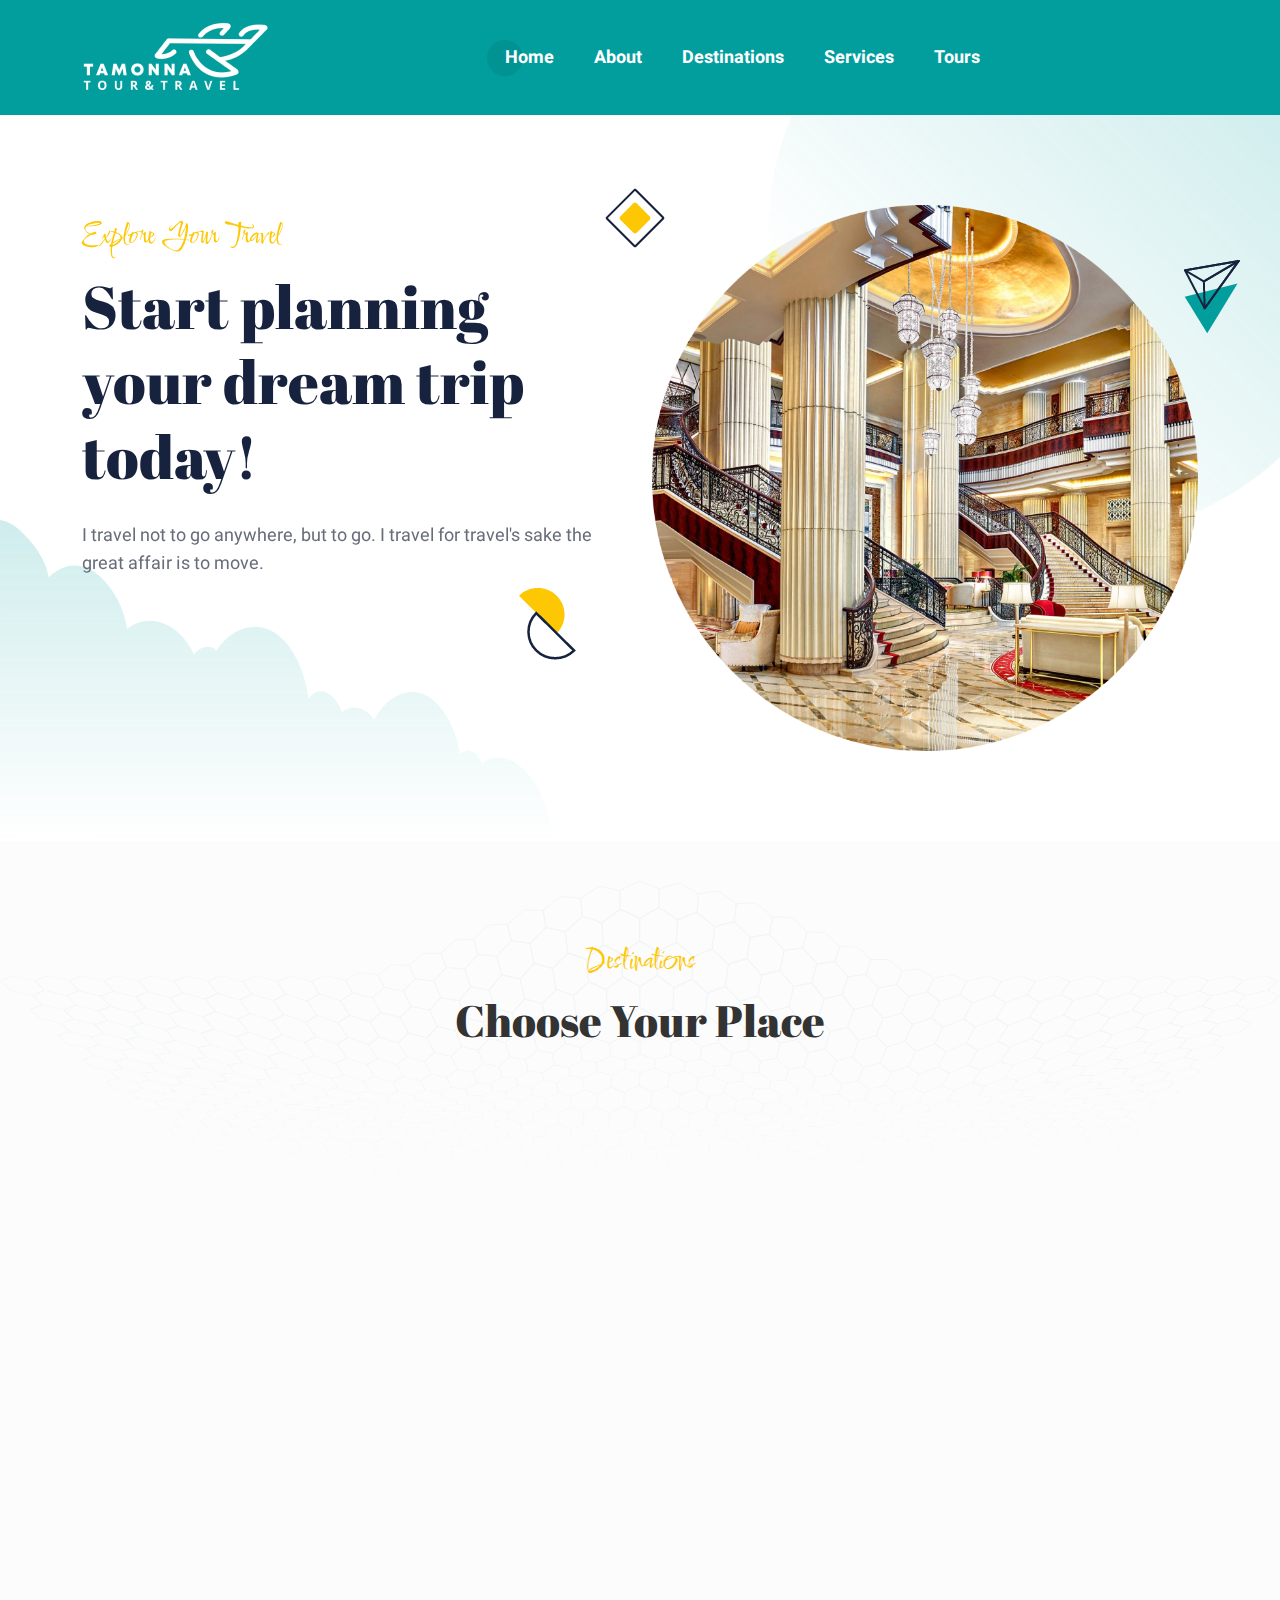
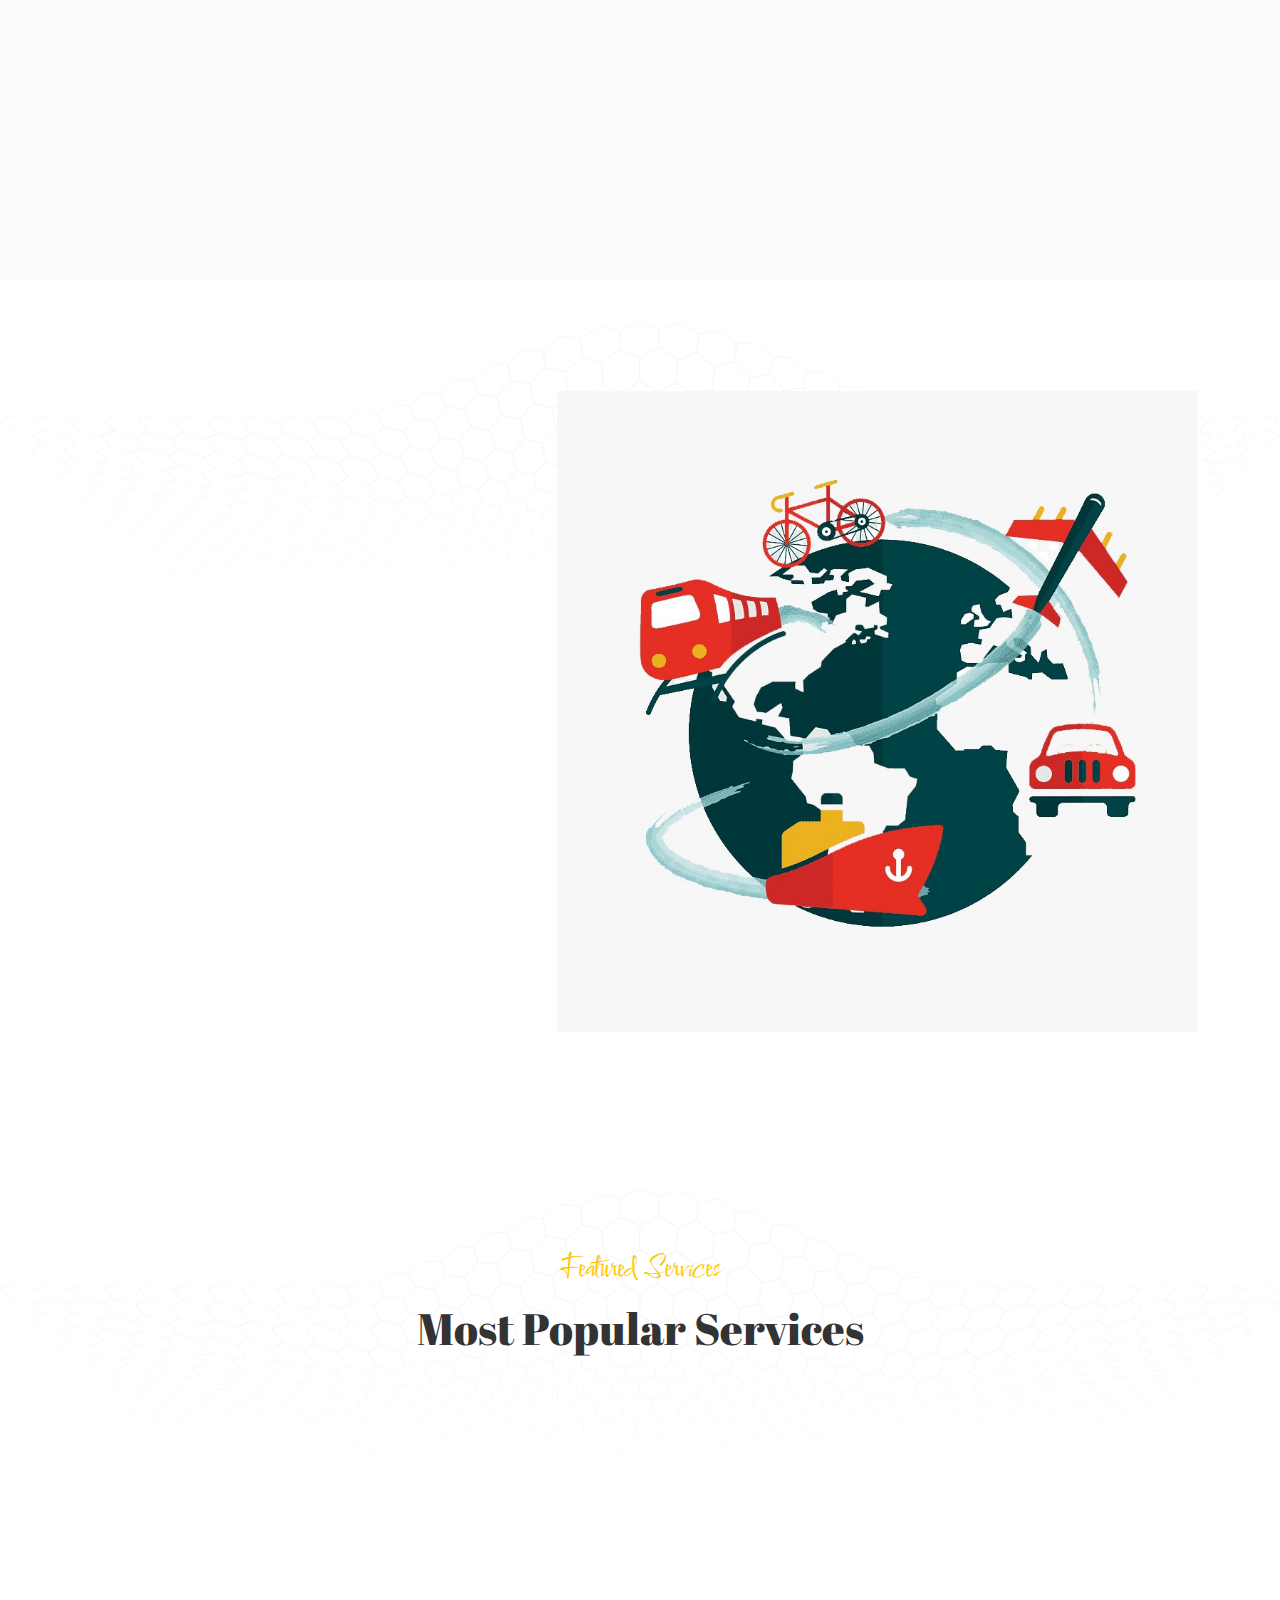
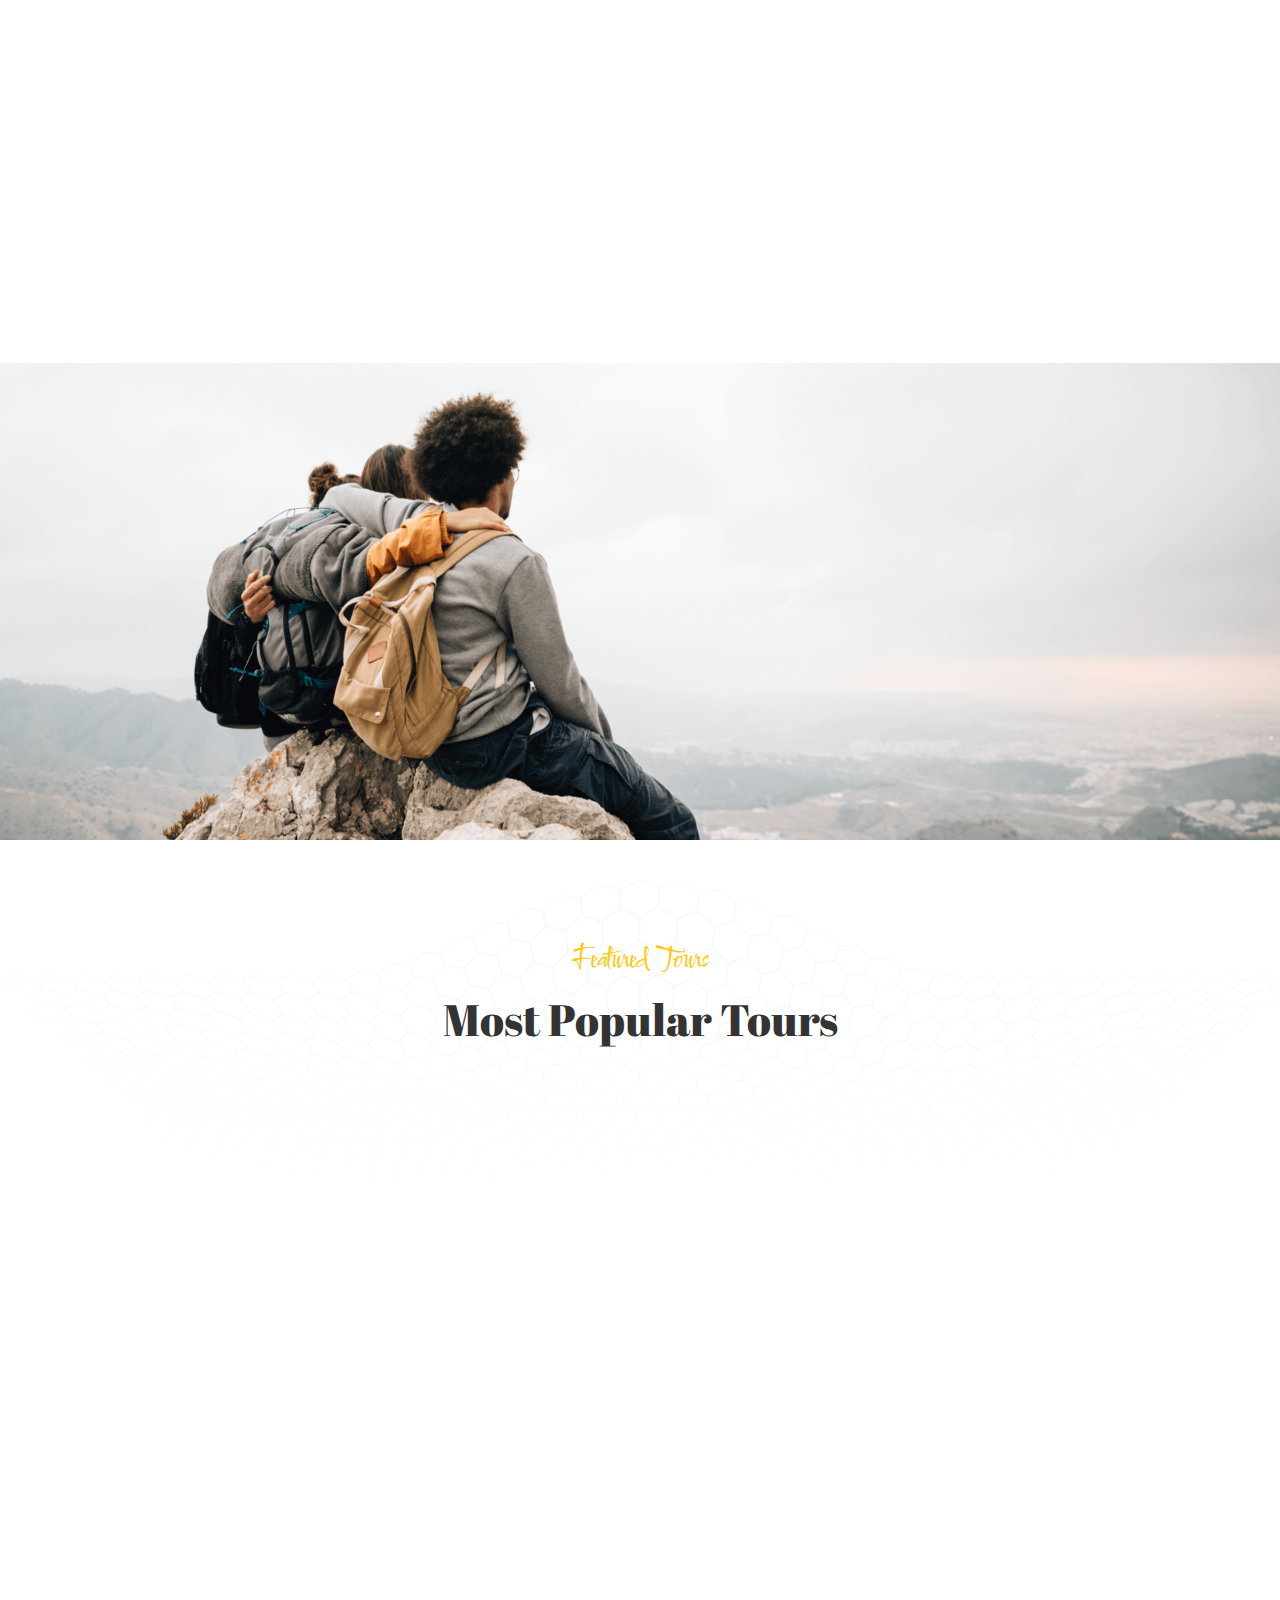
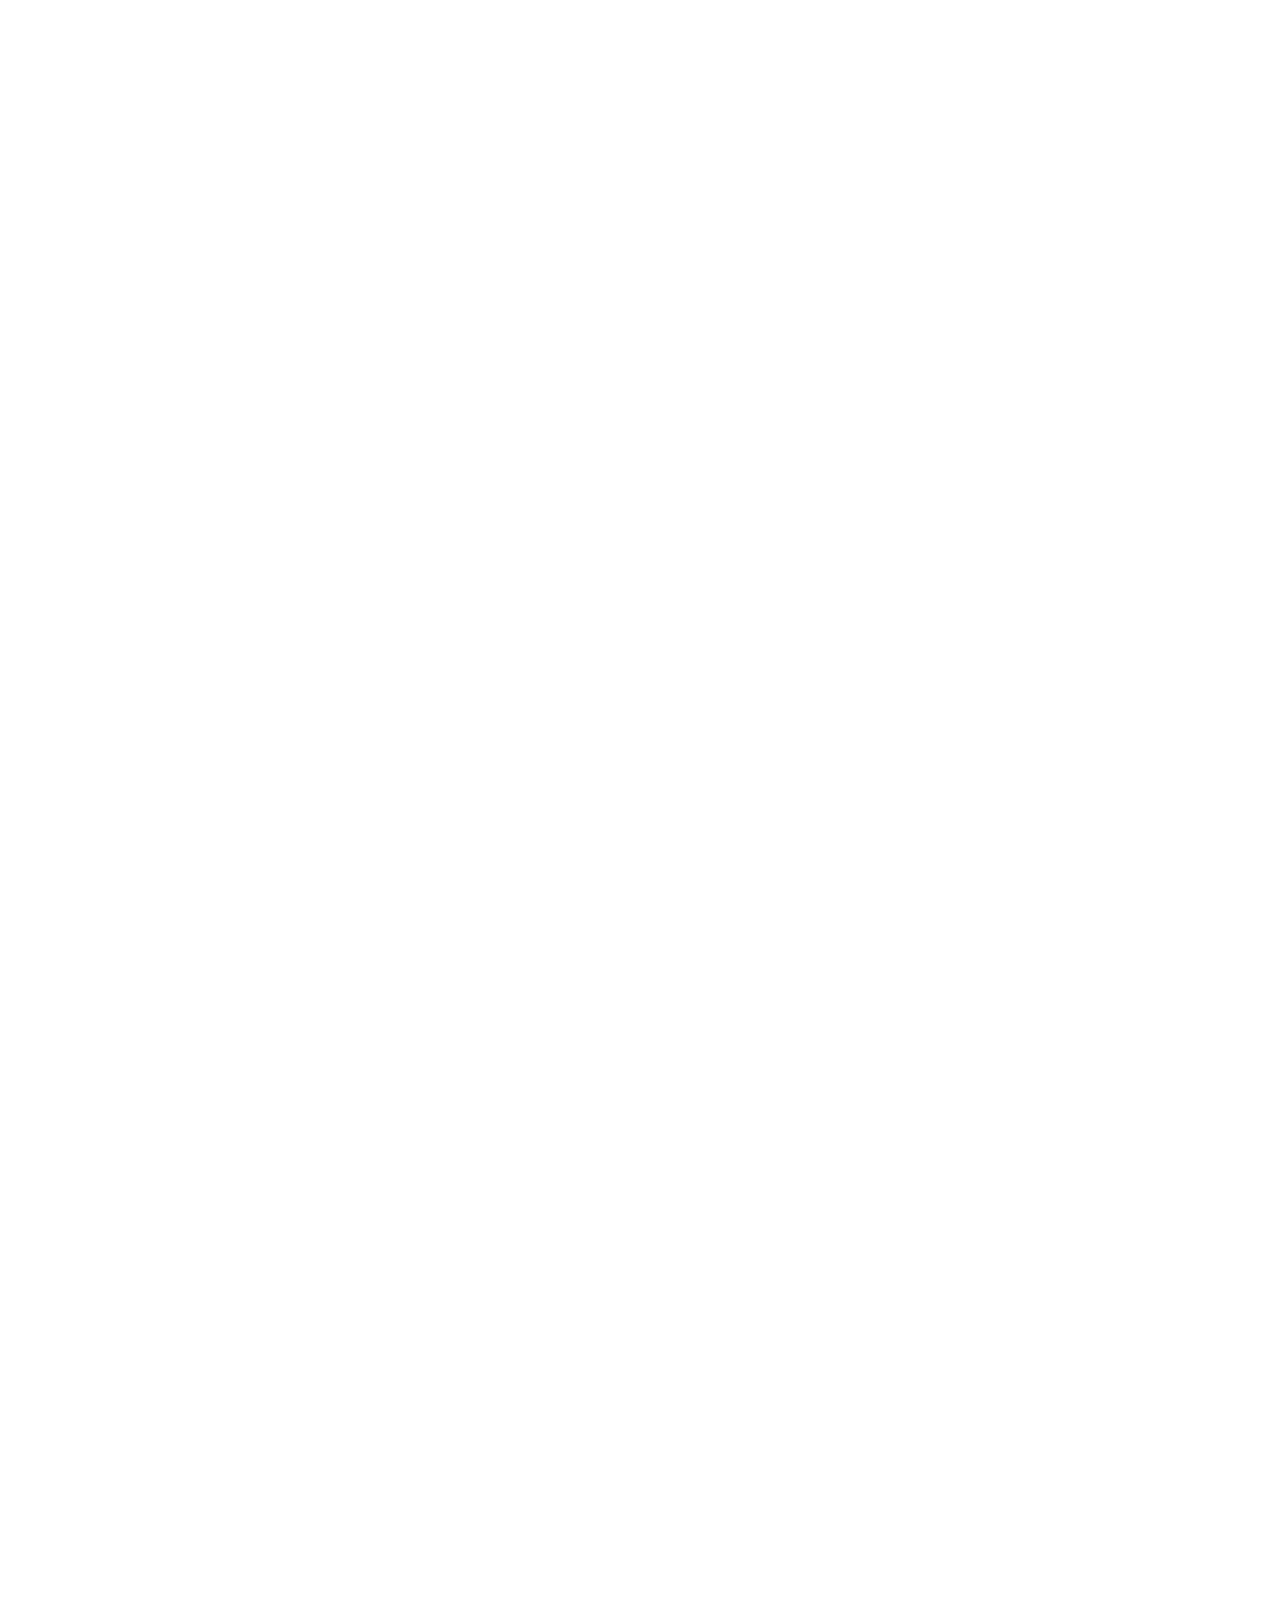
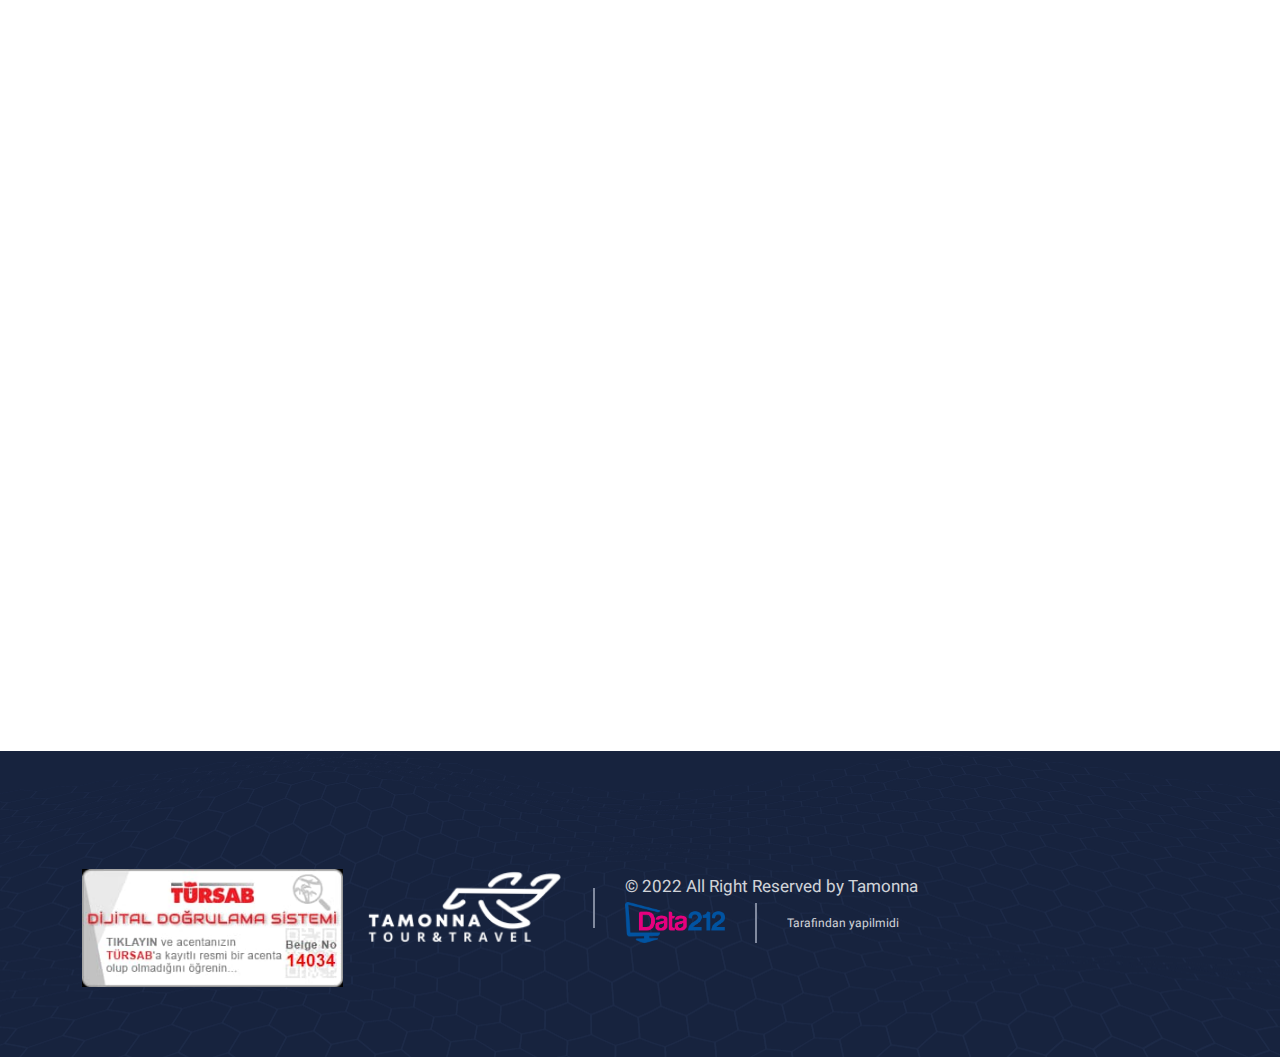
<file: index.html>
<!DOCTYPE html>
<html lang="en">

<head>
    <meta charset="utf-8">
    <meta http-equiv="X-UA-Compatible" content="IE=edge">
    <meta name="viewport" content="width=device-width, initial-scale=1">
    <meta name="description" content="">
    <meta name="author" content="Kadir Erbakar">
    <meta name="referrer" content="origin">
    <title>TAMONNA & Travels Agency</title>
    <link rel="shortcut icon" href="img/favicon.png" type="image/x-icon">
    <!-- Bootstrap Core CSS -->
    <link href="css/bootstrap.min.css" rel="stylesheet">
    <!-- Owl Carousel CSS -->
    <link href="css/owl.carousel.min.css" rel="stylesheet">
    <!-- Animate CSS -->
    <link href="css/animate.css" rel="stylesheet">
    <!-- Jquery Ui CSS -->
    <link href="css/jquery-ui.css" rel="stylesheet">
    <!-- Datepicker CSS -->
    <link href="css/bootstrap-datepicker.min.css" rel="stylesheet">
    <!-- Venobox CSS -->
    <link href="css/venobox.css" rel="stylesheet">
    <!-- Font-awesome -->
    <link rel="stylesheet" href="fonts/font-awesome/css/all.min.css">
    <!-- Main CSS -->
    <link href="css/scrollCue.css" rel="stylesheet">
    <!-- nice select CSS -->
    <link href="css/nice-select.css" rel="stylesheet">
    <!-- Main CSS -->
    <link href="style.css" rel="stylesheet">
</head>

<body>
    <!--Preload-->
    <div class="preloader">
        <div class="preloader_image">
            <div class="sk-double-bounce">
                <div class="sk-child sk-double-bounce1"></div>
                <div class="sk-child sk-double-bounce2"></div>
            </div>
        </div>
    </div>
    <nav class="navbar navbar-expand-lg primary-bg">
        <div class="container">
            <a class="navbar-brand" href="#">
                <img src="img/logo.png" alt="Logo">
            </a>
            <button class="navbar-toggler collapsed" type="button" data-bs-toggle="collapse"
                data-bs-target="#navbarSupportedContent" aria-controls="navbarSupportedContent" aria-expanded="false"
                aria-label="Toggle navigation">
                <span class="navbar-toggler-icon"></span>
            </button>
            <div class="collapse navbar-collapse flex-grow-1" id="navbarSupportedContent">
                <ul class="navbar-nav mx-auto">
                    <li class="nav-item active">
                        <a class="nav-link" href="#">Home</a>
                    </li>
                    <li class="nav-item">
                        <a class="nav-link" href="#about">About</a>
                    </li>
                    <li class="nav-item">
                        <a class="nav-link" href="#destinations">Destinations</a>
                    </li>
                    <li class="nav-item">
                        <a class="nav-link" href="#services">Services</a>
                    </li>
                    <li class="nav-item">
                        <a class="nav-link" href="#tours">Tours</a>
                    </li>
                </ul>
            </div>
        </div>
    </nav>
    <!-- end nav -->
    <section class="carousel slide" id="banner" data-bs-ride="carousel">
        <div class="carousel-inner">
            <div class="carousel-item active">
                <div class="banner-caption">
                    <div class="container">
                        <div class="row">
                            <div class="col-md-6">
                                <div class="hero-text">
                                    <h3 class="animated fadeInDown">Explore Your Travel</h3>
                                    <h1 class="animated fadeInUp">Start planning your dream trip today!</h1>
                                    <p class="animated fadeInUp">I travel not to go anywhere, but to go. I travel for
                                        travel's sake the great affair is to move.</p>
                                    <div class="banner-button-group">

                                        <script async
                                            src='https://d2mpatx37cqexb.cloudfront.net/delightchat-whatsapp-widget/embeds/embed.min.js'></script>
                                        <script>
                                            var wa_btnSetting = { "btnColor": "#16BE45", "ctaText": "WhatsApp Us", "cornerRadius": 40, "marginBottom": 80, "marginLeft": 20, "marginRight": 20, "btnPosition": "right", "whatsAppNumber": "905412990846", "welcomeMessage": "İ want to visit Turkey ! Could you assist me ?", "zIndex": 999999, "btnColorScheme": "light" };
                                            window.onload = () => {
                                                _waEmbed(wa_btnSetting);
                                            };
                                        </script>


                                     
                                    </div>
                                </div>
                            </div>
                            <div class="col-md-6">
                                <img class="tilt-img" src="img/banner/slide-1.png" alt="Slider Image">
                            </div>
                        </div>
                    </div>
                </div>
            </div>
            <div class="carousel-item">
                <div class="banner-caption">
                    <div class="container">
                        <div class="row">
                            <div class="col-md-6">
                                <div class="hero-text">
                                    <h3 class="animated fadeInLeft">Explore Your Travel</h3>
                                    <h1 class="animated fadeInLeft">Trusted Travel Agency</h1>
                                    <p class="animated fadeInLeft">I travel not to go anywhere, but to go. I travel for
                                        travel's sake the great affair is to move.</p>

                                </div>
                            </div>
                            <div class="col-md-6">
                                <img class="tilt-img" src="img/banner/slide-2.png" alt="Slider Image">
                            </div>
                        </div>
                    </div>
                </div>
            </div>
            <div class="carousel-item">
                <div class="banner-caption">
                    <div class="container">
                        <div class="row">
                            <div class="col-md-6">
                                <div class="hero-text">
                                    <h3 class="animated fadeInRight">Explore Your Travel</h3>
                                    <h1 class="animated fadeInRight">Get Exclusive Tour</h1>
                                    <p class="animated fadeInRight">I travel not to go anywhere, but to go. I travel for
                                        travel's sake the great affair is to move.</p>

                                </div>
                            </div>
                            <div class="col-md-6">
                                <img class="tilt-img" src="img/banner/slide-3.png" alt="Slider Image">
                            </div>
                        </div>
                    </div>
                </div>
            </div>
            <button class="carousel-control-prev" type="button" data-bs-target="#banner" data-bs-slide="prev">
                <span class="carousel-control-prev-icon" aria-hidden="true"></span>
                <span class="visually-hidden">Previous</span>
            </button>
            <button class="carousel-control-next" type="button" data-bs-target="#banner" data-bs-slide="next">
                <span class="carousel-control-next-icon" aria-hidden="true"></span>
                <span class="visually-hidden">Next</span>
            </button>
            <div class="shape1 d-none d-lg-block">
                <img src="img/banner/banner-shape1.png" alt="">
            </div>
            <div class="shape2 d-none d-lg-block">
                <img src="img/banner/banner-shape2.png" alt="">
            </div>
            <div class="shape3 d-none d-lg-block">
                <img src="img/banner/banner-shape3.png" alt="">
            </div>
        </div>
    </section>
    <!-- end banner -->
    <!-- start destination -->
    <section class="section-spacing inverse-bg destinations" id="destinations">
        <div class="container">
            <div class="row">
                <div class="col-md-12">
                    <div class="section-title text-center">
                        <h3 class="mt-n6">Destinations</h3>
                        <h2 class="mb-0">Choose Your Place</h2>
                    </div>
                </div>
            </div>
            <div class="row" data-cues="slideInLeft">
                <div class="col-md-6 col-12">
                    <div class="destination-item">
                        <a href="#">
                            <img src="img/destinations/istanbul.jpg
                      
                            " alt="">
                            <div class="info-overlay">
                                <h4>Tour</h4>
                                <h3>Istanbul</h3>
                            </div>
                        </a>
                    </div>
                </div>
                <div class="col-md-6 col-12">
                    <div class="destination-item">
                        <a href="#">
                            <img src="img/destinations/bursa.jpg
                            " alt="">
                            <div class="info-overlay">
                                <h4>Tour</h4>
                                <h3>Bursa</h3>
                            </div>
                        </a>
                    </div>
                </div>
                <div class="col-md-4 col-12">
                    <div class="destination-item item">
                        <a href="#">
                            <img src="img/destinations/sapanca.jpg" alt="">
                            <div class="info-overlay">
                                <h4>Tour</h4>
                                <h3>sapanca</h3>
                            </div>
                        </a>
                    </div>
                </div>
                <div class="col-md-4 col-12">
                    <div class="destination-item item">
                        <a href="#">
                            <img src="img/destinations/canakkale.jpg" alt="">
                            <div class="info-overlay">
                                <h4>Tour</h4>
                                <h3>Canakkale</h3>

                            </div>
                        </a>
                    </div>
                </div>
                <div class="col-md-4 col-12">
                    <div class="destination-item item mb-0">
                        <a href="#">
                            <img src="img/destinations/izmir.jpg" alt="">
                            <div class="info-overlay">
                                <h4>Tour</h4>
                                <h3>izmir</h3>
                            </div>
                        </a>
                    </div>
                </div>
                <div class="col-md-4 col-12">
                    <div class="destination-item item mb-0">
                        <a href="#">
                            <img src="img/destinations/cappadocia.jpg" alt="">
                            <div class="info-overlay">
                                <h4>Tour</h4>
                                <h3>cappadocia</h3>
                            </div>
                        </a>
                    </div>
                </div>
                <div class="col-md-4 col-12">
                    <div class="destination-item item mb-0">
                        <a href="#">
                            <img src="img/destinations/antalya.jpg" alt="">
                            <div class="info-overlay">
                                <h4>Tour</h4>
                                <h3>Antalya</h3>

                            </div>
                        </a>
                    </div>
                </div>
                <div class="col-md-4 col-12">
                    <div class="destination-item item mb-0">
                        <a href="#">
                            <img src="img/destinations/pamukkale.jpg" alt="">
                            <div class="info-overlay">
                                <h4>Tour</h4>
                                <h3>Pamukkale</h3>
                            </div>
                        </a>
                    </div>
                </div>
            </div>
        </div>

    </section>
    <!-- end destination -->
    <!-- start about us -->
    <section class="section-spacing about-us" id="about">
        <div class="container">
            <div class="row">
                <div class="col-md-12 col-lg-5">
                    <div class="about-us-left" data-cues="slideInUp">
                        <h3 class="mt-n6">About Us</h3>
                        <h2>Explore all tour of the world with us.</h2>
                        <p>Let's explore the inner world of natural beauties together and go on a historical journey together.</p>
                        <div class="about-info" data-cues="slideInLeft">
                            <div class="d-flex">
                                <div class="flex-shrink-0">
                                    <span class="align-self-start mr-3 media-icon">
                                        <i class="far fa-compass"></i>
                                    </span>
                                </div>
                                <div class="flex-grow-1 ms-3">
                                    <h5 class="mt-0">Tour guide</h5>
                                    <p>Our trips take place with guides who inform you about everything.</p>
                                </div>
                            </div>
                            <div class="d-flex">
                                <div class="flex-shrink-0">
                                    <span class="align-self-start mr-3 media-icon">
                                        <i class="fas fa-briefcase"></i>
                                    </span>
                                </div>
                                <div class="flex-grow-1 ms-3">
                                    <h5 class="mt-0">Friendly price</h5>
                                    <p>We offer you the best service with the most affordable prices.</p>
                                </div>
                            </div>
                            <div class="d-flex">
                                <div class="flex-shrink-0">
                                    <span class="align-self-start mr-3 media-icon">
                                        <i class="fas fa-umbrella-beach"></i>
                                    </span>
                                </div>
                                <div class="flex-grow-1 ms-3">
                                    <h5 class="mt-0">Reliable tour</h5>
                                    <p>Our first principle is to provide service worthy of the trust placed in us.</p>
                                </div>
                            </div>
                        </div>

                    </div>
                </div>
                <div class="col-md-12 col-lg-7">
                    <div class="about-right">
                        <img class="tilt-img" src="img/about/about.jpeg" alt="">
                    </div>
                </div>
            </div>
        </div>
    </section>
    <!-- end about us -->
    <!-- start services -->
    <section class="section-spacing tours" id="services">
        <div class="container">
            <div class="row">
                <div class="col-md-12">
                    <div class="section-title text-center">
                        <h3 class="mt-n6">Featured Services</h3>
                        <h2 class="mb-0">Most Popular Services</h2>
                    </div>
                </div>
            </div>
            <div class="row" data-cues="slideInRight">
                <div class="col-md-6 col-lg-4">
                    <a href="#">
                        <div class="card tour-card wow fadeIn">
                            <img class="card-img-top" src="img/tour/dinnercruise.jpg" alt="">
                            
                            <div class="card-body">
                                <div class="tour-tags">
                                    
                                </div>
                                <h6>Enjoy Turkish food on the Bosphorus.</h6>
                                <p class="mb-0">Dinner Cruise</p>
                            </div>
                        </div>
                    </a>
                </div>
                <div class="col-md-6 col-lg-4">
                    <a href="#">
                        <div class="card tour-card wow fadeIn">
                            <img class="card-img-top" src="img/tour/privatetours.jpg" alt="">
                            
                            <div class="card-body">
                                <div class="tour-tags">
                                    
                                </div>
                                <h6>Enjoy the World Capital of Istanbul.</h6>
                                <p class="mb-0">Private Tours</p>
                            </div>
                        </div>
                    </a>
                </div>
                <div class="col-md-6 col-lg-4">
                    <a href="#">
                        <div class="card tour-card wow fadeIn">
                            <img class="card-img-top" src="img/tour/vito.png" alt="">
                            
                            <div class="card-body">
                                <div class="tour-tags">
                                    
                                </div>
                                <h6>Car Hire With Driver.</h6>
                                <p class="mb-0">Car Hire</p>
                            </div>
                        </div>
                    </a>
                </div>
  
             
                
            </div>
        </div>
    </section>
    <!-- end services -->
    <!-- start features -->
    <section class="section-spacing features" style="background-image: url(img/features/main.png);">
        <div class="container">
            <div class="row justify-content-end">
                <div class="col-md-7 col-lg-5" data-cues="slideInRight">
                    <h3 class="mt-n6">Love where you're going</h3>
                    <h2>Learn new things by traveling the world.</h2>
  
         
                    <div class="features-items" data-cues="slideInRight">
                        <div class="feature-item">
                            <h3>
                                <span class="counter">500</span>
                            </h3>
                            <h4 class="mb-0">Our local guides</h4>
                        </div>
                        <div class="feature-item">
                            <h3>
                                <span class="counter">100</span>%
                            </h3>
                            <h4 class="mb-0">Trusted tour agency</h4>
                        </div>
                        <div class="feature-item">
                            <h3>
                                <span class="counter">99</span>%
                            </h3>
                            <h4 class="mb-0">Travel happiness</h4>
                        </div>
                    </div>
                </div>
            </div>
        </div>
    </section>
    <!-- end features -->
    <!-- start popular tours -->
    <section class="section-spacing tours" id="tours">
        <div class="container">
            <div class="row">
                <div class="col-md-12">
                    <div class="section-title text-center">
                        <h3 class="mt-n6">Featured Tours</h3>
                        <h2 class="mb-0">Most Popular Tours</h2>
                    </div>
                </div>
            </div>
            <div class="row" data-cues="slideInRight">
                <div class="col-md-6 col-lg-4">
                    <a href="#">
                        <div class="card tour-card wow fadeIn">
                            <img class="card-img-top" src="img/tour/ottomanrelics.jpg" alt="">
                            
                            <div class="card-body">
                                <div class="tour-tags">
                                    
                                </div>
                                <h6>The unique beauties of the Ottoman Empire.</h6>
                                <p class="mb-0">Ottoman Relics</p>
                            </div>
                        </div>
                    </a>
                </div>
                <div class="col-md-6 col-lg-4">
                    <a href="#">
                        <div class="card tour-card wow fadeIn">
                            <img class="card-img-top" src="img/tour/edirne.jpg" alt="">
                            
                            <div class="card-body">
                                <div class="tour-tags">
                                    
                                </div>
                                <h6>Discover the beauties of the westernmost part of Turkey.</h6>
                                <p class="mb-0">Edirne</p>
                            </div>
                        </div>
                    </a>
                </div>
                <div class="col-md-6 col-lg-4">
                    <a href="#">
                        <div class="card tour-card wow fadeIn">
                            <img class="card-img-top" src="img/tour/byzantineottoman.png" alt="">
                            
                            <div class="card-body">
                                <div class="tour-tags">
                                    
                                </div>
                                <h6>Feel the unique beauties of history.</h6>
                                <p class="mb-0">Byzantine&Ottoman</p>
                            </div>
                        </div>
                    </a>
                </div>
                <div class="col-md-6 col-lg-4">
                    <a href="#">
                        <div class="card tour-card wow fadeIn">
                            <img class="card-img-top" src="img/tour/pamukkale.jpg" alt="">
                            
                            <div class="card-body">
                                <div class="tour-tags">
                                    
                                </div>
                                <h6>Majestic beauty of the white city</h6>
                                <p class="mb-0">Pamukkale</p>
                            </div>
                        </div>
                    </a>
                </div>
                <div class="col-md-6 col-lg-4">
                    <a href="#">
                        <div class="card tour-card wow fadeIn">
                            <img class="card-img-top" src="img/tour/ephesus.jpg" alt="">
                            
                            <div class="card-body">
                                <div class="tour-tags">
                                    
                                </div>
                                <h6>Witness the history of the ancient Greek era.</h6>
                                <p class="mb-0">Ephesus</p>
                            </div>
                        </div>
                    </a>
                </div>
                <div class="col-md-6 col-lg-4">
                    <a href="#">
                        <div class="card tour-card wow fadeIn">
                            <img class="card-img-top" src="img/tour/dolmabahcepalace.jpg" alt="">
                            
                            <div class="card-body">
                                <div class="tour-tags">
                                    
                                </div>
                                <h6>Magnificent palace overlooking the Bosphorus.</h6>
                                <p class="mb-0">Dolmabahce Palace</p>
                            </div>
                        </div>
                    </a>
                </div>
                <div class="col-md-6 col-lg-4">
                    <a href="#">
                        <div class="card tour-card wow fadeIn">
                            <img class="card-img-top" src="img/tour/gobeklitepe.jpg" alt="">
                            
                            <div class="card-body">
                                <div class="tour-tags">
                                    
                                </div>
                                <h6>Ground Zero Of History.</h6>
                                <p class="mb-0">Gobeklitepe</p>
                            </div>
                        </div>
                    </a>
                </div>
                <div class="col-md-6 col-lg-4">
                    <a href="#">
                        <div class="card tour-card wow fadeIn">
                            <img class="card-img-top" src="img/tour/istanbulclassics.jpg" alt="">
                            
                            <div class="card-body">
                                <div class="tour-tags">
                                    
                                </div>
                                <h6>Istanbul's historical beauties.</h6>
                                <p class="mb-0">Istanbul Classics</p>
                            </div>
                        </div>
                    </a>
                </div>
                <div class="col-md-6 col-lg-4">
                    <a href="#">
                        <div class="card tour-card wow fadeIn">
                            <img class="card-img-top" src="img/tour/magnificentistanbul.jpg" alt="">
                            
                            <div class="card-body">
                                <div class="tour-tags">
                                    
                                </div>
                                <h6>Feel the history of Istanbul.</h6>
                                <p class="mb-0">Magnificent Istanbul</p>
                            </div>
                        </div>
                    </a>
                </div>
                <div class="col-md-6 col-lg-4">
                    <a href="#">
                        <div class="card tour-card wow fadeIn">
                            <img class="card-img-top" src="img/tour/princesislands.jpg" alt="">
                            
                            <div class="card-body">
                                <div class="tour-tags">
                                    
                                </div>
                                <h6>Feel all the shades of blue in your soul.</h6>
                                <p class="mb-0">Princes Islands</p>
                            </div>
                        </div>
                    </a>
                </div>
                <div class="col-md-6 col-lg-4">
                    <a href="#">
                        <div class="card tour-card wow fadeIn">
                            <img class="card-img-top" src="img/tour/bosphoruscruise.jpg" alt="">
                            
                            <div class="card-body">
                                <div class="tour-tags">
                                    
                                </div>
                                <h6>Discover the excitement of breathing in the Bosphorus.</h6>
                                <p class="mb-0">Bosphorus Cruise</p>
                            </div>
                        </div>
                    </a>
                </div>
                <div class="col-md-6 col-lg-4">
                    <a href="#">
                        <div class="card tour-card wow fadeIn">
                            <img class="card-img-top" src="img/tour/troygallipoli.jpg" alt="">
                            
                            <div class="card-body">
                                <div class="tour-tags">
                                    
                                </div>
                                <h6>Unique beauties of history.</h6>
                                <p class="mb-0">Troy&Gallipoli</p>
                            </div>
                        </div>
                    </a>
                </div>
                <div class="col-md-6 col-lg-4">
                    <a href="#">
                        <div class="card tour-card wow fadeIn">
                            <img class="card-img-top" src="img/tour/pergamum.jpg" alt="">
                            
                            <div class="card-body">
                                <div class="tour-tags">
                                    
                                </div>
                                <h6>Discover the artistic beauty of the Hellenistic period.</h6>
                                <p class="mb-0">Pergamum</p>
                            </div>
                        </div>
                    </a>
                </div>
                <div class="col-md-6 col-lg-4">
                    <a href="#">
                        <div class="card tour-card wow fadeIn">
                            <img class="card-img-top" src="img/tour/greenbursa.jpg" alt="">
                            
                            <div class="card-body">
                                <div class="tour-tags">
                                    
                                </div>
                                <h6>Traces of Ottoman history.</h6>
                                <p class="mb-0">Green Bursa</p>
                            </div>
                        </div>
                    </a>
                </div>
                <div class="col-md-6 col-lg-4">
                    <a href="#">
                        <div class="card tour-card wow fadeIn">
                            <img class="card-img-top" src="img/tour/byzantium.jpg" alt="">
                            
                            <div class="card-body">
                                <div class="tour-tags">
                                    
                                </div>
                                <h6>Feel the history of Byzantium in your heart.</h6>
                                <p class="mb-0">Byzantium</p>
                            </div>
                        </div>
                    </a>
                </div>
                <div class="col-md-6 col-lg-4">
                    <a href="#">
                        <div class="card tour-card wow fadeIn">
                            <img class="card-img-top" src="img/tour/cappadocia1.jpg" alt="">
                            
                            <div class="card-body">
                                <div class="tour-tags">
                                    
                                </div>
                                <h6>The unique beauty of the earth and sky.</h6>
                                <p class="mb-0">Cappadocia</p>
                            </div>
                        </div>
                    </a>
                </div>
                <div class="col-md-6 col-lg-4">
                    <a href="#">
                        <div class="card tour-card wow fadeIn">
                            <img class="card-img-top" src="img/tour/goldenhorn.jpg" alt="">
                            
                            <div class="card-body">
                                <div class="tour-tags">
                                    
                                </div>
                                <h6>Historical beauties of the Golden Horn</h6>
                                <p class="mb-0">Golden Horn</p>
                            </div>
                        </div>
                    </a>
                </div>
                <div class="col-md-6 col-lg-4">
                    <a href="#">
                        <div class="card tour-card wow fadeIn">
                            <img class="card-img-top" src="img/tour/konya.jpg" alt="">
                            
                            <div class="card-body">
                                <div class="tour-tags">
                                    
                                </div>
                                <h6>Feel the spirituality of Anatolia.</h6>
                                <p class="mb-0">Konya</p>
                            </div>
                        </div>
                    </a>
                </div>
                <div class="col-md-6 col-lg-4 d-block d-lg-none">
                    <a href="#">
                        <div class="card tour-card wow fadeIn">
                            <img class="card-img-top" src="img/tour/edirne.jpg" alt="">
                            
                            <div class="card-body">
                                <div class="tour-tags">
                                    
                                </div>
                                <h6>Discover the beauties of the westernmost part of Turkey.</h6>
                                <p class="mb-0">Edirne</p>
                            </div>
                        </div>
                    </a>
                </div>
            </div>
        </div>
    </section>
    <!-- end popular tours -->

    <!-- start footer -->
    <footer>
        <div class="footer-top">
            <div class="container">
          
                <div class="row mt-5">
                    <div class="col-md-3 col-lg-3">
                        <ul class="team-social footer-social">
                            <a href="https://www.tursab.org.tr/tr/ddsv" target="_blank" ><img src="img/tursab.jpeg" /></a>
                        </ul>
                    </div>
                    <div class="col-md-9 col-lg-9">
                        <div class="footer-left">
                            <img src="img/footer-logo.png" alt="">
                            <div class="h-border"></div>
                            <div class="copyright">
                                <p>© 2022 All Right Reserved by Tamonna</p>
                                <div class="footer-left">
                                   <a href="https://data212.com" target="_blank"> <img style="width:100px" src="img/data212.png" alt=""></a>
                                    <div class="h-border"></div>
                                    <div class="copyright">
                                        <p style="font-size: 12px;" >Tarafindan yapilmidi</p>
                                    </div>
                                </div>
                            </div>
                        </div>
                    </div>
                
                </div>
            </div>
        </div>
    </footer>
    <!-- end footer -->
    <!-- Bact to top -->
    <div class="back-top">
        <a href="#">
            <i class="fa fa-angle-up"></i>
        </a>
    </div>

    <div class="modal fade" tabindex="-1" role="dialog" id="video-modal">
        <div class="modal-dialog modal-dialog-centered modal-lg" role="document">
            <div class="modal-content">
                <div class="modal-header">
                    <button type="button" class="btn-close" data-bs-dismiss="modal" aria-label="Close"></button>
                </div>

                <div class="modal-body">
                    <div class="embed-responsive embed-responsive-16by9">
                        <iframe class="embed-responsive-item" src="https://youtu.be/7A1q7v4btbk"
                            title="YouTube video player" style="border: 0; width: 100%; height: 500px;"
                            allow="accelerometer; autoplay; clipboard-write; encrypted-media; gyroscope; picture-in-picture"
                            allowfullscreen></iframe>
                    </div>
                </div>
            </div><!-- /.modal-content -->
        </div><!-- /.modal-dialog -->
    </div><!-- /.modal -->

    <!-- jQuery -->
    <script src="js/jquery-3.6.0.min.js"></script>
    <script src="js/bootstrap.bundle.min.js"></script>
    <script src="js/jquery-ui.min.js"></script>
    <script src="js/jquery.easing.min.js"></script>
    <script src="js/jquery.counterup.min.js"></script>
    <script src="js/waypoints.min.js"></script>
    <script src="js/owl.carousel.min.js"></script>
    <script src="js/wow.js"></script>
    <script src="js/tilt.jquery.js"></script>
    <script src="js/venobox.min.js"></script>
    <script src="js/jquery.filterizr.min.js"></script>
    <script src="js/sticky-kit.min.js"></script>
    <script src="js/bootstrap-datepicker.min.js"></script>
    <script src="js/scrollCue.min.js"></script>
    <script src="js/jquery.nice-select.min.js"></script>
    <script src="js/script.js"></script>
</body>

</html>
</file>
<file: css/venobox.css>
/* ------ venobox.css --------*/
.vbox-overlay *, .vbox-overlay *:before, .vbox-overlay *:after{
    -webkit-backface-visibility: hidden;
    -webkit-box-sizing:border-box;
    -moz-box-sizing:border-box;
    box-sizing:border-box;

}
.vbox-overlay{
    display: -webkit-flex;
    display: flex;
    -webkit-flex-direction: column;
    flex-direction: column;
    -webkit-justify-content: center;
    justify-content: center;
    -webkit-align-items: center;
    align-items: center;
    position: fixed;
    left: 0;
    top: 0;
    bottom: 0;
    right: 0;
    z-index: 1040;
    -webkit-transform:translateZ(1000px);
    transform: translateZ(1000px);
    transform-style: preserve-3d;
}

/* ----- navigation ----- */
.vbox-title{
    width: 100%;
    height: 40px;
    float: left;
    text-align: center;
    line-height: 28px;
    font-size: 12px;
    padding: 6px 40px;
    overflow: hidden;
    position: fixed;
    display: none;
    left: 0;
    z-index: 1050;
}
.vbox-close{
    cursor: pointer;
    position: fixed;
    top: -1px;
    right: 0;
    width: 50px;
    height: 40px;
    padding: 6px;
    display: block;
    background-position:10px center;
    overflow: hidden;
    font-size: 24px;
    line-height: 1;
    text-align: center;
    z-index: 1050;
}
.vbox-num{
    cursor: pointer;
    position: fixed;
    left: 0;
    height: 40px;
    display: block;
    overflow: hidden;
    line-height: 28px;
    font-size: 12px;
    padding: 6px 10px;
    display: none;
    z-index: 1050;
}
/* ----- navigation ARROWS ----- */
.vbox-next, .vbox-prev{
    position: fixed;
    top: 50%;
    margin-top: -15px;
    overflow: hidden;
    cursor: pointer;
    display: block;
    width: 45px;
    height: 45px;
    z-index: 1050;
}
.vbox-next span, .vbox-prev span{
    position: relative;
    width: 20px;
    height: 20px;
    border: 2px solid transparent;
    border-top-color: #B6B6B6;
    border-right-color: #B6B6B6;
    text-indent: -100px;
    position: absolute;
    top: 8px;
    display: block;
}
.vbox-prev{
    left: 15px;
}
.vbox-next{
    right: 15px;
}
.vbox-prev span{
    left: 10px;
    -ms-transform: rotate(-135deg);
    -webkit-transform: rotate(-135deg);
    transform: rotate(-135deg);
}
.vbox-next span{
    -ms-transform: rotate(45deg);
    -webkit-transform: rotate(45deg);
    transform: rotate(45deg);
    right: 10px;
}
/* ------- inline window ------ */
.vbox-inline{
    width: 420px;
    height: 315px;
    height: 70vh;
    padding: 10px;
    background: #fff;
    margin: 0 auto;
    overflow: auto;
    text-align: left;
}
/* ------- Video & iFrames window ------ */
.venoframe{
    max-width: 100%;
    width: 100%;
    border: none;
    width: 100%;
    height: 260px;
    height: 70vh;
}
.venoframe.vbvid{
    height: 260px;
}
@media (min-width: 768px) {
    .venoframe, .vbox-inline{
        width: 90%;
        height: 360px;
        height: 70vh;
    }
    .venoframe.vbvid{
        width: 640px;
        height: 360px;
    }
}
@media (min-width: 992px) {
    .venoframe, .vbox-inline{
        max-width: 1200px;
        width: 80%;
        height: 540px;
        height: 70vh;
    }
    .venoframe.vbvid{
        width: 960px;
        height: 540px;
    }
}
/* 
Please do NOT edit this part! 
or at least read this note: http://i.imgur.com/7C0ws9e.gif
*/
.vbox-open{
    overflow: hidden;
}
.vbox-container{
    position: absolute;
    left: 0;
    right: 0;
    top: 0;
    bottom: 0;
    overflow-x: hidden;
    overflow-y: scroll;
    overflow-scrolling: touch;
    -webkit-overflow-scrolling: touch;
    z-index: 20;
    max-height: 100%;

}

.vbox-content{
    text-align: center;
    float: left;
    width: 100%;
    position: relative;
    overflow: hidden;
    padding: 20px 10px;
}
.vbox-container img{
    max-width: 100%;
    height: auto;
}
.figlio{
    box-shadow: 0 0 12px rgba(0,0,0,0.19), 0 6px 6px rgba(0,0,0,0.23);
    max-width: 100%;
    text-align: initial;
}
img.figlio{
    -webkit-user-select: none;
-khtml-user-select: none;
-moz-user-select: none;
-o-user-select: none;
user-select: none;
}
.vbox-content.swipe-left{
    margin-left: -200px !important;
}
.vbox-content.swipe-right{
    margin-left: 200px !important;
}
.animated{
    webkit-transition: margin 300ms ease-out;
    transition: margin 300ms ease-out;
}
.animate-in{
    opacity: 1;
}
.animate-out{
    opacity: 0;
}
/* ---------- preloader ----------
 * SPINKIT 
 * http://tobiasahlin.com/spinkit/
-------------------------------- */
.sk-double-bounce,.sk-rotating-plane{width:40px;height:40px;margin:40px auto}.sk-rotating-plane{background-color:#333;-webkit-backface-visibility:visible;-moz-backface-visibility:visible;backface-visibility:visible;-webkit-animation:sk-rotatePlane 1.2s infinite ease-in-out;animation:sk-rotatePlane 1.2s infinite ease-in-out}@-webkit-keyframes sk-rotatePlane{0%{-webkit-transform:perspective(120px) rotateX(0) rotateY(0);transform:perspective(120px) rotateX(0) rotateY(0)}50%{-webkit-transform:perspective(120px) rotateX(-180.1deg) rotateY(0);transform:perspective(120px) rotateX(-180.1deg) rotateY(0)}100%{-webkit-transform:perspective(120px) rotateX(-180deg) rotateY(-179.9deg);transform:perspective(120px) rotateX(-180deg) rotateY(-179.9deg)}}@keyframes sk-rotatePlane{0%{-webkit-transform:perspective(120px) rotateX(0) rotateY(0);transform:perspective(120px) rotateX(0) rotateY(0)}50%{-webkit-transform:perspective(120px) rotateX(-180.1deg) rotateY(0);transform:perspective(120px) rotateX(-180.1deg) rotateY(0)}100%{-webkit-transform:perspective(120px) rotateX(-180deg) rotateY(-179.9deg);transform:perspective(120px) rotateX(-180deg) rotateY(-179.9deg)}}.sk-double-bounce{position:relative}.sk-double-bounce .sk-child{width:100%;height:100%;border-radius:50%;background-color:#333;opacity:.6;position:absolute;top:0;left:0;-webkit-animation:sk-doubleBounce 2s infinite ease-in-out;animation:sk-doubleBounce 2s infinite ease-in-out}.sk-double-bounce .sk-double-bounce2{-webkit-animation-delay:-1s;animation-delay:-1s}@-webkit-keyframes sk-doubleBounce{0%,100%{-webkit-transform:scale(0);transform:scale(0)}50%{-webkit-transform:scale(1);transform:scale(1)}}@keyframes sk-doubleBounce{0%,100%{-webkit-transform:scale(0);transform:scale(0)}50%{-webkit-transform:scale(1);transform:scale(1)}}.sk-wave{width:50px;height:40px;text-align:center;font-size:10px;margin:40px auto}.sk-wave .sk-rect{background-color:#333;height:100%;width:4px;margin:0 1px;display:inline-block;-webkit-animation:sk-waveStretchDelay 1.2s infinite ease-in-out;animation:sk-waveStretchDelay 1.2s infinite ease-in-out}.sk-wave .sk-rect1{-webkit-animation-delay:-1.2s;animation-delay:-1.2s}.sk-wave .sk-rect2{-webkit-animation-delay:-1.1s;animation-delay:-1.1s}.sk-wave .sk-rect3{-webkit-animation-delay:-1s;animation-delay:-1s}.sk-wave .sk-rect4{-webkit-animation-delay:-.9s;animation-delay:-.9s}.sk-wave .sk-rect5{-webkit-animation-delay:-.8s;animation-delay:-.8s}@-webkit-keyframes sk-waveStretchDelay{0%,100%,40%{-webkit-transform:scaleY(.4);transform:scaleY(.4)}20%{-webkit-transform:scaleY(1);transform:scaleY(1)}}@keyframes sk-waveStretchDelay{0%,100%,40%{-webkit-transform:scaleY(.4);transform:scaleY(.4)}20%{-webkit-transform:scaleY(1);transform:scaleY(1)}}.sk-three-bounce{margin:40px auto;width:100px;text-align:center}.sk-three-bounce .sk-child{width:16px;height:16px;background-color:#333;border-radius:100%;margin:4px;display:inline-block;-webkit-animation:sk-three-bounce 1.4s ease-in-out 0s infinite both;animation:sk-three-bounce 1.4s ease-in-out 0s infinite both}.sk-cube-grid,.sk-spinner-pulse{width:40px;height:40px;margin:40px auto}.sk-three-bounce .sk-bounce1{-webkit-animation-delay:-.32s;animation-delay:-.32s}.sk-three-bounce .sk-bounce2{-webkit-animation-delay:-.16s;animation-delay:-.16s}@-webkit-keyframes sk-three-bounce{0%,100%,80%{-webkit-transform:scale(0);transform:scale(0)}40%{-webkit-transform:scale(1);transform:scale(1)}}@keyframes sk-three-bounce{0%,100%,80%{-webkit-transform:scale(0);transform:scale(0)}40%{-webkit-transform:scale(1);transform:scale(1)}}.sk-spinner-pulse{background-color:#333;border-radius:100%;-webkit-animation:sk-pulseScaleOut 1s infinite ease-in-out;animation:sk-pulseScaleOut 1s infinite ease-in-out}@-webkit-keyframes sk-pulseScaleOut{0%{-webkit-transform:scale(0);transform:scale(0)}100%{-webkit-transform:scale(1);transform:scale(1);opacity:0}}@keyframes sk-pulseScaleOut{0%{-webkit-transform:scale(0);transform:scale(0)}100%{-webkit-transform:scale(1);transform:scale(1);opacity:0}}.sk-cube-grid .sk-cube{width:33.33%;height:33.33%;background-color:#333;float:left;-webkit-animation:sk-cubeGridScaleDelay 1.3s infinite ease-in-out;animation:sk-cubeGridScaleDelay 1.3s infinite ease-in-out}.sk-cube-grid .sk-cube1{-webkit-animation-delay:.2s;animation-delay:.2s}.sk-cube-grid .sk-cube2{-webkit-animation-delay:.3s;animation-delay:.3s}.sk-cube-grid .sk-cube3{-webkit-animation-delay:.4s;animation-delay:.4s}.sk-cube-grid .sk-cube4{-webkit-animation-delay:.1s;animation-delay:.1s}.sk-cube-grid .sk-cube5{-webkit-animation-delay:.2s;animation-delay:.2s}.sk-cube-grid .sk-cube6{-webkit-animation-delay:.3s;animation-delay:.3s}.sk-cube-grid .sk-cube7{-webkit-animation-delay:0ms;animation-delay:0ms}.sk-cube-grid .sk-cube8{-webkit-animation-delay:.1s;animation-delay:.1s}.sk-cube-grid .sk-cube9{-webkit-animation-delay:.2s;animation-delay:.2s}@-webkit-keyframes sk-cubeGridScaleDelay{0%,100%,70%{-webkit-transform:scale3D(1,1,1);transform:scale3D(1,1,1)}35%{-webkit-transform:scale3D(0,0,1);transform:scale3D(0,0,1)}}@keyframes sk-cubeGridScaleDelay{0%,100%,70%{-webkit-transform:scale3D(1,1,1);transform:scale3D(1,1,1)}35%{-webkit-transform:scale3D(0,0,1);transform:scale3D(0,0,1)}}.sk-wandering-cubes{margin:40px auto;width:40px;height:40px;position:relative}.sk-wandering-cubes .sk-cube{background-color:#333;width:10px;height:10px;position:absolute;top:0;left:0;-webkit-animation:sk-wanderingCube 1.8s ease-in-out -1.8s infinite both;animation:sk-wanderingCube 1.8s ease-in-out -1.8s infinite both}.sk-wandering-cubes .sk-cube2{-webkit-animation-delay:-.9s;animation-delay:-.9s}@-webkit-keyframes sk-wanderingCube{0%{-webkit-transform:rotate(0);transform:rotate(0)}25%{-webkit-transform:translateX(30px) rotate(-90deg) scale(.5);transform:translateX(30px) rotate(-90deg) scale(.5)}50%{-webkit-transform:translateX(30px) translateY(30px) rotate(-179deg);transform:translateX(30px) translateY(30px) rotate(-179deg)}50.1%{-webkit-transform:translateX(30px) translateY(30px) rotate(-180deg);transform:translateX(30px) translateY(30px) rotate(-180deg)}75%{-webkit-transform:translateX(0) translateY(30px) rotate(-270deg) scale(.5);transform:translateX(0) translateY(30px) rotate(-270deg) scale(.5)}100%{-webkit-transform:rotate(-360deg);transform:rotate(-360deg)}}@keyframes sk-wanderingCube{0%{-webkit-transform:rotate(0);transform:rotate(0)}25%{-webkit-transform:translateX(30px) rotate(-90deg) scale(.5);transform:translateX(30px) rotate(-90deg) scale(.5)}50%{-webkit-transform:translateX(30px) translateY(30px) rotate(-179deg);transform:translateX(30px) translateY(30px) rotate(-179deg)}50.1%{-webkit-transform:translateX(30px) translateY(30px) rotate(-180deg);transform:translateX(30px) translateY(30px) rotate(-180deg)}75%{-webkit-transform:translateX(0) translateY(30px) rotate(-270deg) scale(.5);transform:translateX(0) translateY(30px) rotate(-270deg) scale(.5)}100%{-webkit-transform:rotate(-360deg);transform:rotate(-360deg)}}
</file>
<file: css/scrollCue.css>
/**-----------------------

 scrollCue.js - ver.2.0.0
 URL : https://prjct-samwest.github.io/scrollCue/

 created by SamWest.
 Copyright (c) 2020 SamWest.
 This plugin is released under the MIT License.

 -----------------------**/
/**  ---------------
     fadeIn
*/
[data-cue="fadeIn"], [data-cues="fadeIn"] > * {
  opacity: 0;
}

@keyframes fadeIn {
  from {
    opacity: 0;
  }
  to {
    opacity: 1;
  }
}

/**  ---------------
     slideInLeft
*/
[data-cue="slideInLeft"], [data-cues="slideInLeft"] > * {
  opacity: 0;
}

@keyframes slideInLeft {
  from {
    opacity: 0;
    transform: translateX(-30px);
  }
  to {
    opacity: 1;
    transform: translateX(0);
  }
}

/**  ---------------
     slideInRight
*/
[data-cue="slideInRight"], [data-cues="slideInRight"] > * {
  opacity: 0;
}

@keyframes slideInRight {
  from {
    opacity: 0;
    transform: translateX(30px);
  }
  to {
    opacity: 1;
    transform: translateX(0);
  }
}

/**  ---------------
     slideInDown
*/
[data-cue="slideInDown"], [data-cues="slideInDown"] > * {
  opacity: 0;
}

@keyframes slideInDown {
  from {
    opacity: 0;
    transform: translateY(-30px);
  }
  to {
    opacity: 1;
    transform: translateY(0);
  }
}

/**  ---------------
     slideInUp
*/
[data-cue="slideInUp"], [data-cues="slideInUp"] > * {
  opacity: 0;
}

@keyframes slideInUp {
  from {
    opacity: 0;
    transform: translateY(30px);
  }
  to {
    opacity: 1;
    transform: translateY(0);
  }
}

/**  ---------------
     zoomIn
*/
[data-cue="zoomIn"], [data-cues="zoomIn"] > * {
  opacity: 0;
}

@keyframes zoomIn {
  from {
    opacity: 0;
    transform: scale(0.8);
  }
  to {
    opacity: 1;
    transform: scale(1);
  }
}

/**  ---------------
     zoomOut
*/
[data-cue="zoomOut"], [data-cues="zoomOut"] > * {
  opacity: 0;
}

@keyframes zoomOut {
  from {
    opacity: 0;
    transform: scale(1.2);
  }
  to {
    opacity: 1;
    transform: scale(1);
  }
}

/**  ---------------
     rotateIn
*/
[data-cue="rotateIn"], [data-cues="rotateIn"] > * {
  opacity: 0;
}

@keyframes rotateIn {
  from {
    opacity: 0;
    transform: rotateZ(-15deg);
  }
  to {
    opacity: 1;
    transform: rotateZ(0deg);
  }
}

/**  ---------------
     bounceIn
*/
[data-cue="bounceIn"], [data-cues="bounceIn"] > * {
  opacity: 0;
}

@keyframes bounceIn {
  0% {
    transform: scale3d(0.3, 0.3, 0.3);
  }
  20% {
    transform: scale3d(1.1, 1.1, 1.1);
  }
  40% {
    transform: scale3d(0.9, 0.9, 0.9);
  }
  60% {
    opacity: 1;
    transform: scale3d(1.03, 1.03, 1.03);
  }
  80% {
    transform: scale3d(0.97, 0.97, 0.97);
  }
  100% {
    opacity: 1;
    transform: scale3d(1, 1, 1);
  }
}

/**  ---------------
     bounceInLeft
*/
[data-cue="bounceInLeft"], [data-cues="bounceInLeft"] > * {
  opacity: 0;
}

@keyframes bounceInLeft {
  from,
  60%,
  75%,
  90%,
  to {
    animation-timing-function: cubic-bezier(0.215, 0.61, 0.355, 1);
  }
  0% {
    opacity: 0;
    transform: translate3d(-3000px, 0, 0);
  }
  60% {
    opacity: 1;
    transform: translate3d(25px, 0, 0);
  }
  75% {
    transform: translate3d(-10px, 0, 0);
  }
  90% {
    transform: translate3d(5px, 0, 0);
  }
  to {
    opacity: 1;
    transform: translate3d(0, 0, 0);
  }
}

/**  ---------------
     bounceInRight
*/
[data-cue="bounceInRight"], [data-cues="bounceInRight"] > * {
  opacity: 0;
}

@keyframes bounceInRight {
  from,
  60%,
  75%,
  90%,
  to {
    animation-timing-function: cubic-bezier(0.215, 0.61, 0.355, 1);
  }
  from {
    opacity: 0;
    transform: translate3d(3000px, 0, 0);
  }
  60% {
    opacity: 1;
    transform: translate3d(-25px, 0, 0);
  }
  75% {
    transform: translate3d(10px, 0, 0);
  }
  90% {
    transform: translate3d(-5px, 0, 0);
  }
  to {
    opacity: 1;
    transform: translate3d(0, 0, 0);
  }
}

/**  ---------------
     bounceInDown
*/
[data-cue="bounceInDown"], [data-cues="bounceInDown"] > * {
  opacity: 0;
}

@keyframes bounceInDown {
  from,
  60%,
  75%,
  90%,
  to {
    animation-timing-function: cubic-bezier(0.215, 0.61, 0.355, 1);
  }
  0% {
    opacity: 0;
    transform: translate3d(0, -3000px, 0);
  }
  60% {
    opacity: 1;
    transform: translate3d(0, 25px, 0);
  }
  75% {
    transform: translate3d(0, -10px, 0);
  }
  90% {
    transform: translate3d(0, 5px, 0);
  }
  to {
    opacity: 1;
    transform: translate3d(0, 0, 0);
  }
}

/**  ---------------
     bounceInUp
*/
[data-cue="bounceInUp"], [data-cues="bounceInUp"] > * {
  opacity: 0;
}

@keyframes bounceInUp {
  from,
  60%,
  75%,
  90%,
  to {
    animation-timing-function: cubic-bezier(0.215, 0.61, 0.355, 1);
  }
  from {
    opacity: 0;
    transform: translate3d(0, 3000px, 0);
  }
  60% {
    opacity: 1;
    transform: translate3d(0, -20px, 0);
  }
  75% {
    transform: translate3d(0, 10px, 0);
  }
  90% {
    transform: translate3d(0, -5px, 0);
  }
  to {
    opacity: 1;
    transform: translate3d(0, 0, 0);
  }
}

/**  ---------------
     flipInX
*/
[data-cue="flipInX"], [data-cues="flipInX"] > * {
  opacity: 0;
  backface-visibility: visible;
}

@keyframes flipInX {
  from {
    transform: perspective(400px) rotate3d(1, 0, 0, 90deg);
    animation-timing-function: ease-in;
    opacity: 0;
  }
  40% {
    transform: perspective(400px) rotate3d(1, 0, 0, -20deg);
    animation-timing-function: ease-in;
  }
  60% {
    transform: perspective(400px) rotate3d(1, 0, 0, 10deg);
    opacity: 1;
  }
  80% {
    transform: perspective(400px) rotate3d(1, 0, 0, -5deg);
  }
  to {
    opacity: 1;
    transform: perspective(400px);
  }
}

/**  ---------------
     flipInY
*/
[data-cue="flipInY"], [data-cues="flipInY"] > * {
  opacity: 0;
  backface-visibility: visible;
}

@keyframes flipInY {
  from {
    transform: perspective(400px) rotate3d(0, 1, 0, 90deg);
    animation-timing-function: ease-in;
    opacity: 0;
  }
  40% {
    transform: perspective(400px) rotate3d(0, 1, 0, -20deg);
    animation-timing-function: ease-in;
  }
  60% {
    transform: perspective(400px) rotate3d(0, 1, 0, 10deg);
    opacity: 1;
  }
  80% {
    transform: perspective(400px) rotate3d(0, 1, 0, -5deg);
  }
  to {
    opacity: 1;
    transform: perspective(400px);
  }
}
</file>
<file: css/nice-select.css>
.nice-select {
  -webkit-tap-highlight-color: transparent;
  background-color: #fff;
  border-radius: 5px;
  border: solid 1px #e8e8e8;
  box-sizing: border-box;
  clear: both;
  cursor: pointer;
  display: block;
  float: left;
  font-family: inherit;
  font-size: 14px;
  font-weight: normal;
  height: 42px;
  line-height: 40px;
  outline: none;
  padding-left: 18px;
  padding-right: 30px;
  position: relative;
  text-align: left !important;
  -webkit-transition: all 0.2s ease-in-out;
  transition: all 0.2s ease-in-out;
  -webkit-user-select: none;
     -moz-user-select: none;
      -ms-user-select: none;
          user-select: none;
  white-space: nowrap;
  width: auto; }
  .nice-select:hover {
    border-color: #dbdbdb; }
  .nice-select:active, .nice-select.open, .nice-select:focus {
    border-color: #999; }
  .nice-select:after {
    border-bottom: 2px solid #999;
    border-right: 2px solid #999;
    content: '';
    display: block;
    height: 5px;
    margin-top: -4px;
    pointer-events: none;
    position: absolute;
    right: 12px;
    top: 50%;
    -webkit-transform-origin: 66% 66%;
        -ms-transform-origin: 66% 66%;
            transform-origin: 66% 66%;
    -webkit-transform: rotate(45deg);
        -ms-transform: rotate(45deg);
            transform: rotate(45deg);
    -webkit-transition: all 0.15s ease-in-out;
    transition: all 0.15s ease-in-out;
    width: 5px; }
  .nice-select.open:after {
    -webkit-transform: rotate(-135deg);
        -ms-transform: rotate(-135deg);
            transform: rotate(-135deg); }
  .nice-select.open .list {
    opacity: 1;
    pointer-events: auto;
    -webkit-transform: scale(1) translateY(0);
        -ms-transform: scale(1) translateY(0);
            transform: scale(1) translateY(0); }
  .nice-select.disabled {
    border-color: #ededed;
    color: #999;
    pointer-events: none; }
    .nice-select.disabled:after {
      border-color: #cccccc; }
  .nice-select.wide {
    width: 100%; }
    .nice-select.wide .list {
      left: 0 !important;
      right: 0 !important; }
  .nice-select.right {
    float: right; }
    .nice-select.right .list {
      left: auto;
      right: 0; }
  .nice-select.small {
    font-size: 12px;
    height: 36px;
    line-height: 34px; }
    .nice-select.small:after {
      height: 4px;
      width: 4px; }
    .nice-select.small .option {
      line-height: 34px;
      min-height: 34px; }
  .nice-select .list {
    background-color: #fff;
    border-radius: 5px;
    box-shadow: 0 0 0 1px rgba(68, 68, 68, 0.11);
    box-sizing: border-box;
    margin-top: 4px;
    opacity: 0;
    overflow: hidden;
    padding: 0;
    pointer-events: none;
    position: absolute;
    top: 100%;
    left: 0;
    -webkit-transform-origin: 50% 0;
        -ms-transform-origin: 50% 0;
            transform-origin: 50% 0;
    -webkit-transform: scale(0.75) translateY(-21px);
        -ms-transform: scale(0.75) translateY(-21px);
            transform: scale(0.75) translateY(-21px);
    -webkit-transition: all 0.2s cubic-bezier(0.5, 0, 0, 1.25), opacity 0.15s ease-out;
    transition: all 0.2s cubic-bezier(0.5, 0, 0, 1.25), opacity 0.15s ease-out;
    z-index: 9; }
    .nice-select .list:hover .option:not(:hover) {
      background-color: transparent !important; }
  .nice-select .option {
    cursor: pointer;
    font-weight: 400;
    line-height: 40px;
    list-style: none;
    min-height: 40px;
    outline: none;
    padding-left: 18px;
    padding-right: 29px;
    text-align: left;
    -webkit-transition: all 0.2s;
    transition: all 0.2s; }
    .nice-select .option:hover, .nice-select .option.focus, .nice-select .option.selected.focus {
      background-color: #f6f6f6; }
    .nice-select .option.selected {
      font-weight: bold; }
    .nice-select .option.disabled {
      background-color: transparent;
      color: #999;
      cursor: default; }

.no-csspointerevents .nice-select .list {
  display: none; }

.no-csspointerevents .nice-select.open .list {
  display: block; }
</file>
<file: style.css>
/*
Author       	: Tamonna
Template Name	: Tourest - Tour & Travels Agency Template
Version      	: 1.0
*/

/****** Table Of Content ***************
=================================================
#1. Typography
#2. Pre Loader
#3. General Design
#4. Header Design
#5. Banner Design
#6. About Us
#7. Services
#8. Tours
#9. Destinations
#10. Gallery
#11. Reviews
#12. Hotels
#13. Blog
#14. Booking
#15. Contact Us
#16. Footer
#17. Responsive Design

=================================================
*/

/************* Typography ******************/
@import url('https://fonts.googleapis.com/css2?family=Abril+Fatface&family=Comforter+Brush&family=Heebo:wght@300;400;500;600;700;800&display=swap');

* {
    padding: 0;
    margin: 0;
}

img {
    border: none;
    outline: none;
    height: auto;
    max-width: 100%;
}

a,
a:active,
a:focus,
a:hover {
    outline: none !important;
    text-decoration: none;
}

a {
    -webkit-transition: all 0.2s ease-in-out;
    -moz-transition: all 0.2s ease-in-out;
    -ms-transition: all 0.2s ease-in-out;
    -o-transition: all 0.2s ease-in-out;
    transition: all 0.2s ease-in-out;
    color: #333;
}

a:hover {
    color: #6abe45;
}

input:focus,
textarea:focus,
select:focus,
button:focus {
    outline: none !important;
    box-shadow: none;
}

ul,
ol {
    margin: 0;
    list-style-type: none;
    padding: 0;
}

body {
    font-family: 'Comforter Brush', cursive;
    font-family: 'Abril Fatface', cursive;
    font-family: 'Heebo', sans-serif;
    background: #fff;
    font-size: 16px;
    font-weight: 400;
    position: relative;
    overflow-x: hidden;
    color: #666;
}

h1,
h2,
h3,
h4,
h5,
h6 {
    color: #333;
}

h1 {
    font-weight: 400;
    font-size: 60px;
    line-height: 75px;
    margin: 0 0 28px;
    font-family: 'Abril Fatface', cursive;
    color: #17233E;
}

h2 {
    font-weight: 400;
    font-size: 44px;
    line-height: 52px;
    font-family: 'Abril Fatface', cursive;
    margin: 0 0 25px;
}

h3 {
    font-size: 30px;
    font-weight: 400;
    text-transform: capitalize;
    margin: 0 0 15px;
    font-family: 'Comforter Brush', cursive;
    color: #FDC703;
    line-height: 34px;
}

h4 {
    font-size: 26px;
    color: #FDC703;
    font-weight: 400;
    margin: 0 0 0px;
    font-family: 'Comforter Brush', cursive;
}

h5 {
    font-size: 24px;
    font-weight: 600;
    margin: 0 0 10px;
    color: #666;
}

h6 {
    font-size: 19px;
    line-height: 26px;
    color: #666;
    font-weight: 700;
    margin: 0 0 20px;
}

p {
    font-size: 17px;
    line-height: 28px;
    color: #888;
    margin: 0 0 25px;
}

/*================================ Pre Loader ====================================*/
.preloader {
    position: fixed;
    top: 0;
    left: 0;
    right: 0;
    bottom: 0;
    background: #ffffff;
    z-index: 13000;
    height: 100%;
}

.preloader_image {
    width: 130px;
    height: 130px;
    position: absolute;
    left: 50%;
    top: 50%;
    -webkit-transform: translate(-50%, -50%);
    -moz-transform: translate(-50%, -50%);
    -ms-transform: translate(-50%, -50%);
    transform: translate(-50%, -50%);
}

.sk-double-bounce {
    width: 40px;
    height: 40px;
    position: relative;
    margin: 40px auto;
}

.sk-double-bounce .sk-child {
    width: 100%;
    height: 100%;
    border-radius: 50%;
    background-color: #029E9D;
    opacity: 0.6;
    position: absolute;
    top: 0;
    left: 0;
    -webkit-animation: sk-doubleBounce 2s infinite ease-in-out;
    animation: sk-doubleBounce 2s infinite ease-in-out;
}

.sk-double-bounce .sk-double-bounce2 {
    -webkit-animation-delay: -1.0s;
    animation-delay: -1.0s;
}

@-webkit-keyframes sk-doubleBounce {

    0%,
    100% {
        -webkit-transform: scale(0);
        transform: scale(0);
    }

    50% {
        -webkit-transform: scale(1);
        transform: scale(1);
    }
}

@keyframes sk-doubleBounce {

    0%,
    100% {
        -webkit-transform: scale(0);
        transform: scale(0);
    }

    50% {
        -webkit-transform: scale(1);
        transform: scale(1);
    }
}

/*======================================== General Design ========================================*/
.white-bg {
    background-color: #fff;
}

.navbar-brand {
    padding: 0;
}

.btn.btn-default {
    line-height: 26px;
    border: 2px solid #029E9D;
    border-radius: 27px;
    padding: 12px 30px;
    color: #029E9D;
    font-weight: 700;
    text-transform: capitalize;
    box-shadow: none !important;
}

.btn.btn-primary,
.btn-primary:not(:disabled):not(.disabled).active,
.btn-primary:not(:disabled):not(.disabled):active,
.show>.btn-primary.dropdown-toggle {
    line-height: 26px;
    border: 2px solid #029E9D;
    border-radius: 5px;
    padding: 15px 25px;
    color: #fff;
    font-weight: 700;
    background: #029E9D;
    text-transform: capitalize;
    opacity: 1;
    box-shadow: none !important;
    transition: all 0.3s ease-in-out;
}

.btn.btn-primary.learn-more,
.btn-primary.learn-more:not(:disabled):not(.disabled).active,
.btn-primary.learn-more:not(:disabled):not(.disabled):active,
.show>.btn-primary.learn-more.dropdown-toggle {
    border: 2px solid #B1B1B1;
    color: #17233E;
    background: #FFFFFF;
    margin-left: 20px;
    transition: all 0.3s ease-in-out;
}

.btn.btn-primary.btn-white {
    color: #029E9D;
    border-color: #fff;
    background: #fff;
    transition: all 0.3s ease-in-out;
}

.btn.btn-primary.btn-white:hover {
    color: #fff;
    background-color: transparent;
}

.btn-primary:hover {
    color: #029E9D;
    border-color: #029E9D;
    background: none;
}

.btn-primary.learn-more:hover {
    color: #029E9D;
    border-color: #029E9D;
    background: none;
}

.btn.btn-default:hover {
    background: #029E9D;
    color: #fff;
    border-color: #029E9D;
}

.btn.focus,
.btn:focus {
    outline: 0;
    box-shadow: none;
}

section {
    width: 100%;
    float: left;
    height: auto;
    position: relative;
}

.navbar-toggler:focus {
    box-shadow: none;
}

.section-spacing {
    padding: 110px 0;
    float: left;
    width: 100%;
    background-image: url(img/bg-graphics.png);
    background-repeat: no-repeat;
    background-position: center top 40px;
    background-size: 100% auto;
}

.no-spacing {
    padding: 0;
}

.inverse-bg {
    background-color: #fcfcfc;
}

.section-title {
    width: 100%;
    float: left;
    height: auto;
    margin: 0 0 70px;
}

.section-title h2 {
    position: relative;
}

.section-title h2 span {
    position: relative;
    z-index: 3;
}

.mt-40 {
    margin-top: 40px;
}

.bottom-none {
    padding-bottom: 0 !important;
}

.banner-content {
    padding: 100px 0;
    position: relative;
    z-index: 3;
}

.banner-content h2 {
    color: #fff;
}

section.inner-banner {
    position: relative;
}

section.inner-banner::before {
    width: 100%;
    height: 100%;
    position: absolute;
    content: '';
    left: 0;
    top: 0;
    background: #029E9D;
    opacity: 0.87;
}

.banner-button-group {
	display: flex;
	gap: 15px !important;
	flex-wrap: wrap;
}

.banner-button-group .btn-primary.learn-more{
    margin-left: 0 !important;
}

@keyframes rotate {
    0% {
        -webkit-transform: rotate(0deg);
        transform: rotate(0deg);
    }

    100% {
        -webkit-transform: rotate(360deg);
        transform: rotate(360deg);
    }
}

@keyframes transitionRotate {
    0% {
        -webkit-transform: translateY(0px) rotate(0deg);
        transform: translateY(0px) rotate(0deg);
    }

    50% {
        -webkit-transform: translateY(-30px) rotate(360deg);
        transform: translateY(-70px) rotate(180deg);
    }

    100% {
        -webkit-transform: translateY(0) rotate(360deg);
        transform: translateY(0) rotate(360deg);
    }
}


/*======================================== Header Design ========================================*/
.navbar {
    padding: 20px 0;
}

.primary-bg {
    background-color: #029E9D;
}

.navbar .navbar-nav .nav-item {
    position: relative;
}

.navbar .navbar-nav .nav-link {
    padding: 13px 0px;
    font-size: 18px;
    color: #fff;
    line-height: 24px;
    font-weight: 700;
    text-transform: capitalize;
    position: relative;
}

.navbar .navbar-nav .nav-item::before {
    width: 36px;
    height: 36px;
    background: #028B8A;
    position: absolute;
    left: -18px;
    top: 50%;
    transform: translateY(-50%);
    content: '';
    border-radius: 50%;
    opacity: 0;
    visibility: hidden;
    transition: all 0.4s ease-in-out;
}

.navbar .navbar-nav .nav-item.active::before,
.navbar .navbar-nav .nav-item:hover::before {
    opacity: 0.6;
    visibility: visible;
}

.white-bg.navbar .navbar-nav .nav-item.active::before,
.white-bg.navbar .navbar-nav .nav-item:hover::before {
    opacity: 0.2;
    visibility: visible;
}

.navbar-collapse {
    flex-grow: unset;
}

.navbar .navbar-nav .nav-item {
    margin-left: 40px;
}

.navbar .navbar-nav .nav-item:first-child {
    margin: 0;
}

.navbar .navbar-nav .nav-item.active .nav-link,
.navbar .navbar-nav .nav-link:hover {
    color: #fff;
}

.navbar .navbar-nav .nav-item.active .nav-link::before {
    width: 30%;
}

.navbar .navbar-nav .nav-item.active .nav-link:hover::before,
.navbar .navbar-nav .nav-link:hover::before {
    width: 100%;
}

.navbar-toggler {
    padding: 0;
    outline: none;
    border: none;
}

.navbar-toggler-icon {
    display: inline-block;
    width: 40px;
    height: 3px;
    background: #000;
    position: relative;
    transition: all 0.3s ease-out;
    -webkit-transition: all 0.3s ease-out;
}

.navbar-toggler-icon:before {
    content: '';
    position: absolute;
    left: 0px;
    top: -11px;
    width: 100%;
    height: 3px;
    background: #000;
    border-radius: 4px;
    transition: all 0.35s ease-out;
    -webkit-transition: all 0.35s ease-out;
    backface-visibility: hidden;
}

.navbar-toggler-icon:after {
    content: '';
    position: absolute;
    left: 0px;
    bottom: -11px;
    width: 100%;
    height: 3px;
    background: #000;
    border-radius: 4px;
    transition: all 0.35s ease-out;
    -webkit-transition: all 0.35s ease-out;
    backface-visibility: hidden;
}

.navbar-toggler:not(.collapsed) .navbar-toggler-icon {
    background: rgba(0, 0, 0, 0);
}

.navbar-toggler:not(.collapsed) .navbar-toggler-icon:before {
    transform: rotate(45deg);
    -webkit-transform: rotate(45deg);
    -ms-transform: rotate(45deg);
    top: 0px;
}

.navbar-toggler:not(.collapsed) .navbar-toggler-icon:after {
    transform: rotate(-45deg);
    -webkit-transform: rotate(-45deg);
    -ms-transform: rotate(-45deg);
    bottom: 0px;
}

.white-bg.navbar .navbar-nav .nav-link {
    color: #17233E;
}

.white-bg.navbar .navbar-nav .nav-item.active .nav-link,
.white-bg.navbar .navbar-nav .nav-link:hover {
    color: #029E9D;
}

.white-bg.navbar .navbar-nav .nav-item::before {
    background: #029E9D;
}

/*======================================== Banner Design =============================*/
#banner {
    width: 100%;
    float: left;
    height: auto;
    background: url(img/banner/bottom-left.png) no-repeat left bottom;
}

#banner .carousel-inner {
    background: url(img/banner/banner-top-right.png) no-repeat top right;
    background-size: 40% auto;
}

#banner .carousel-item {
    height: auto;
}

.banner-caption {
    width: 100%;
    padding: 90px 0;
}

.banner-caption .row {
    align-items: top;
}

.banner-caption h3 {
    animation-delay: 0.4s;
}

.banner-caption h1 {
    animation-delay: 0.8s;
}

.banner-caption p {
    animation-delay: 1.0s;
    color: #686d7a;
    margin: 0 0 40px;
    font-size: 18px;
}

.banner-caption a {
    animation-delay: 1.2s;
}

.hero-text {
    width: 100%;
    float: left;
    height: auto;
    max-width: 550px;
    margin-top: 15px;
}

.carousel-control-next,
.carousel-control-prev {
    position: absolute;
    top: 50%;
    bottom: auto;
    z-index: 1;
    display: inline-block;
    align-items: center;
    justify-content: center;
    width: 40px;
    padding: 0;
    color: #fff;
    text-align: center;
    background: 0 0;
    border: 0;
    opacity: 1;
    transition: opacity .15s ease;
    height: 40px;
    background: #029E9D;
    border-radius: 5px;
    transform: translateY(-50%);
    opacity: 0;
    visibility: hidden;
    transition: all 0.3s ease-in-out;
}

#banner:hover .carousel-control-next,
#banner:hover .carousel-control-prev {
    opacity: 1;
    visibility: visible;

}

#banner .shape1 {
    position: absolute;
    right: 40px;
    top: 20%;
    animation: rotate 9s linear infinite;
}

#banner .shape2 {
    position: absolute;
    right: 48%;
    top: 10%;
    animation: rotate 9s linear infinite;
}

#banner .shape3 {
    position: absolute;
    right: 55%;
    bottom: 25%;
    animation: transitionRotate 9s linear infinite;
}

.carousel-control-next {
    right: 15px;
}

.carousel-control-prev {
    left: 15px;
}

.carousel-control-next-icon,
.carousel-control-prev-icon {
    width: 40px;
    height: 40px;
    background-size: 25px auto;

}

.inner-page-banner {
    width: 100%;
    float: left;
    height: 450px;
    background-repeat: no-repeat;
    background-position: center center;
    -webkit-background-size: cover;
    -ms-background-size: cover;
    -moz-background-size: cover;
    background-size: cover;
    position: relative;
}

.page-banner-caption {
    position: absolute;
    left: 0;
    top: 50%;
    width: 100%;
    -webkit-transform: translateY(-50%);
    -ms-transform: translateY(-50%);
    -moz-transform: translateY(-50%);
    transform: translateY(-50%);
}

.inner-page-banner h1 {
    position: relative;
    font-weight: 700;
    padding-bottom: 12px;
    text-transform: capitalize;
    margin: 0 0 15px;
    color: #333;
}

.inner-page-banner h1::before {
    width: 70px;
    height: 4px;
    position: absolute;
    left: 0;
    content: '';
    background: #6abe45;
    bottom: 0;
}

.breadcrumb {
    padding: 0;
    background: none;
    display: block;
    margin: 0;
}

.breadcrumb li a:hover {
    color: #17233E;
}

.breadcrumb-item {
    text-transform: capitalize;
    font-size: 18px;
    color: #fff;
    display: inline-block;
}

.breadcrumb-item a {
    color: #fff;
}

.breadcrumb-item.active {
    color: #fff;
    opacity: 0.8;
}

.breadcrumb-item+.breadcrumb-item::before {
    color: #fff;
}


/*======================================== Destinations ========================================*/
.destination-item {
    width: 100%;
    float: left;
    height: auto;
    position: relative;
}

.destination-item a::before {
    width: 100%;
    height: 100%;
    position: absolute;
    left: 0;
    bottom: 0;
    content: '';
    background-image: linear-gradient(rgba(23, 35, 62, 0), rgba(23, 35, 62, 1));
    opacity: 0.7;
    z-index: 2;
    border-radius: 0 0 5px 5px;
}

.destination-item a {
    display: block;
    border-radius: 5px;
    overflow: hidden;
}

.destination-item a img {
    width: 100%;
    height: auto;
}

.destination-item .info-overlay {
    position: absolute;
    width: 100%;
    left: 0;
    bottom: 0;
    padding: 30px;
}

.destination-item .info-overlay h3 {
    font-family: 'Abril Fatface', cursive;
    color: #fff;
    margin: 0;
    z-index: 3;
    position: relative;
}

.destination-item .info-overlay h4 {
    z-index: 3;
    position: relative;
}


/*======================================== End Destinations ========================================*/


/*======================================== About Us ========================================*/
.media-icon {
    width: 58px;
    height: 58px;
    display: flex;
    align-items: center;
    text-align: center;
    line-height: 58px;
    background: #029E9D;
    border-radius: 50%;
}

.media-icon i {
    font-size: 24px;
    color: #fff;
    width: 100%;
}

.about-info {
    margin: 30px 0 30px;
}
.about-info h5 {
    color: #666;
}

.play-button a {
    display: inline-block;
    position: relative;
}
button.btn-close {
    float: right;
    margin: 0 0 8px!important;
    display: inline-block;
    color: #fff!important;
    background-color: #fff;
    opacity: 1;
    padding: 5px!important;
}

.play-button a .fa {
    display: inline-block;
    background: #029E9D;
    line-height: 60px;
    border: 20px solid #d1e9e8;
    border-radius: 50%;
    width: 100px;
    text-align: center;
    font-size: 18px;
    color: #fff;
    position: relative;
    z-index: 6;
    -webkit-transition: all 0.3s ease-in-out;
    -ms-transition: all 0.3s ease-in-out;
    -moz-transition: all 0.3s ease-in-out;
    transition: all 0.3s ease-in-out;
}

.play-button a::before,
.play-button a::after {
    content: "";
    display: block;
    height: 60px;
    left: 50%;
    margin: -40px 0 0 -40px;
    position: absolute;
    top: 50%;
    width: 80px;
    z-index: 0;
}

.play-button a::after {
    -webkit-animation: bounce 1.5s linear infinite;
    -moz-animation: bounce 1.5s linear infinite;
    animation: bounce 1.5s linear infinite;
}

@-webkit-keyframes bounce {

    0%,
    25% {
        width: 80px;
        height: 80px;
        border-radius: 50%;
        background-color: rgba(2, 158, 157, 0.15);
        margin: -40px 0 0 -40px
    }

    100% {
        width: 160px;
        height: 160px;
        border-radius: 50%;
        background-color: rgba(2, 158, 157, 0);
        margin: -80px 0 0 -80px;
    }
}

@-moz-keyframes bounce {

    0%,
    25% {
        width: 80px;
        height: 80px;
        border-radius: 50%;
        background-color: rgba(2, 158, 157, 0.15);
        margin: -40px 0 0 -40px
    }

    100% {
        width: 160px;
        height: 160px;
        border-radius: 50%;
        background-color: rgba(2, 158, 157, 0);
        margin: -80px 0 0 -80px;
    }
}

@keyframes bounce {

    0%,
    25% {
        width: 80px;
        height: 80px;
        border-radius: 50%;
        background-color: rgba(2, 158, 157, 0.15);
        margin: -40px 0 0 -40px
    }

    100% {
        width: 160px;
        height: 160px;
        border-radius: 50%;
        background-color: rgba(2, 158, 157, 0);
        margin: -80px 0 0 -80px;
    }
}

iframe {
    width: 100%;
    border: none;
}

.modal-content {
    border: none;
    background: none;
    box-shadow: none;
}

.modal-body {
    padding: 0;
}

.modal-header {
    padding: 0;
    border: none;
    display: block;
}

.modal-content .close {
    opacity: 1;
    margin: 0 0 10px;
    text-shadow: none;
    color: #fff;
    padding: 0;
}

.play-button {
    margin: 15px 0 0;
    display: flex;
    align-items: baseline;
    gap: 10px;
}

.watch-video {
    font-size: 18px;
    color: #17233E;
    font-weight: 700;
    line-height: 28px;
}

.section-spacing.features {
    background-size: cover;
    background-position: center center;
}

.features-items {
    display: flex;
    justify-content: space-between;
    margin: 40px 0 0;
}

.features-items h3 {
    font-size: 34px;
    color: #029E9D;
    font-family: 'Heebo', sans-serif;
    font-weight: 600;
}

.features-items h4 {
    font-size: 18px;
    color: #666;
    font-family: 'Heebo', sans-serif;
    font-weight: 400;
}

.team-item {
    margin-top: 48px;
}

.team-item img {
    width: 100%;
    /* height: 425px; */
}

.team-body {
    display: flex;
    justify-content: space-between;
    align-items: center;
    flex-direction: column;
    padding-top: 15px;
}

.team-social {
    display: flex;
    gap: 10px;
    margin-top: 20px;
}

.team-text {
    text-align: center;
}

.team-social li.share-icon a {
    width: 34px;
    height: 34px;
    background-color: #E1E1E1;
    border-radius: 100%;
    display: flex;
    align-items: center;
    justify-content: center;
    color: #878787;
}

.team-social li.share-icon a:hover {
    background-color: #029E9D;
    color: #fff;
    transition: .6s;
}

.team-body {
    padding-top: 30px;
}

.team-text h4 {
    font-size: 24px;
    color: #17233E;
    font-weight: 500;
    line-height: 24px;
    font-family: 'Heebo';
    padding-bottom: 10px;
}

.team-text p {
    font-size: 18px;
    font-weight: 400;
    line-height: 24px;
    color: #878787;
    margin-bottom: 0;
}

.team-sec .h-border {
    display: none;
}


/*======================================== Tours ========================================*/
.section-spacing-tours {
    padding: 100px 0;
}

.section-spacing-tours .pagination-container {
    margin: 40px 0 0;
}

.section-spacing.tours {
    padding-bottom: 80px;
}

.tours .nice-select {
    width: 100%;
    height: 60px;
    line-height: 60px;
    padding-left: 46px;
    color: #878787;
    border-radius: 0;
    border: 1px solid #A4CECC;
}

.custom-select .nice-select {
    width: 100%;
    height: 45px;
    line-height: 45px;
    padding-left: 15px;
    border-radius: 4px;
    border: 1px solid #E1E1E1;
}

.tours .nice-select:after {
    height: 8px;
    right: 15px;
    width: 8px;
    top: 45%;
}

.tour-card {
    border: none;
    box-shadow: 0 10px 30px rgb(0 0 0 / 9%);
    position: relative;
    margin: 0 0 30px;
    z-index: -1;
}

.tour-list-card {
    flex-direction: row;
}

.tour-list-card .card-img-top {
    width: 50%;
    border-top-right-radius: 0px;
    border-bottom-left-radius: 5px;
}

.tour-list-card .card-body p {
    color: #878787;
    font-size: 16px;
    line-height: 26px;
}

.tour-list-card .tour-place {
    color: #029E9D;
    display: inline-block;
    font-size: 14px;
    margin-top: 30px;
}

.tour-card .card-body {
    padding: 30px;
}

.tour-tags {
    margin: 0 0 20px;
}

.tour-tags span {
    display: inline-block;
    font-size: 14px;
    line-height: 20px;
    padding: 5px 14px;
    border-radius: 5px;
    color: #fff;
    background: #029E9D;
    font-weight: 400;
    margin: 0 20px 10px 0;
}

.tour-tags span.tour-rating {
    background: #FDC703;
}

span.tour-duration {
    position: absolute;
    top: 12px;
    left: 12px;
    background: #FDC703;
    color: #fff;
    padding: 14px 10px 10px;
    border-radius: 5px;
    font-weight: 500;
    text-align: center;
}

.tour-card h6 {
    transition: all 0.3s ease-in-out;
    color: #666;
    font-size: 18px;
    font-weight: 700;
    min-height: 52px;
}

.tour-card p {
    color: #9B9B9B;
    font-size: 16px;
    font-weight: 400;
}

.tour-card h6:hover {
    color: #029E9D;
}

.tour-duration i.fas.fa-history {
    display: block;
    font-size: 20px;
}

#tour-carousel .owl-item {
    padding: 0 10px 15px;
}

.tour-bar-row {
    margin-bottom: 50px;
}

.tour-bar-text {
    color: #878787;
    font-size: 18px;
    font-weight: 400;
    line-height: 24px;
    margin: 0;
}

.tour-bar-icon i {
    color: #878787;
    border: 1px solid #E1E1E1;
    border-radius: 5px;
    background: #fff;
    transition: all .3s ease-in-out;
    padding: 13.5px;
    margin-left: 10px;
}

.tour-bar-icon:hover i {
    color: #fff;
    border: 1px solid #029E9D;
    background: #029E9D;
}

.search-form {
    background: #D6EEED;
    border-radius: 5px;
    padding: 30px;
}

.form-title {
    font-family: 'Heebo', sans-serif;
    font-size: 24px;
    font-weight: 700;
    line-height: 34px;
    margin-bottom: 30px;
}

.search-form .home-search-label {
    margin-bottom: 20px;
}

.search-form .home-search-label .form-select {
    color: #17233E;
    font-size: 24px;
    font-weight: 500;
    background-image: none;
    border: 1px solid #A4CECC;
    border-radius: 5px;
    padding: 17px 30px;
    padding-left: 45px;
}

.search-form .home-search-label input {
    color: #17233E;
    font-size: 24px;
    font-weight: 500;
    opacity: 1;
    border: 1px solid #A4CECC;
    border-radius: 5px;
    padding: 17px 30px;
    padding-left: 45px;
    height: auto;
}

.search-form .input-group {
    position: relative;
    margin-top: 20px;
}

.search-form .input-group .form-select {
    padding: 0 20px;
    font-size: 14px;
    color: #8D8E92;
    padding-left: 45px;
}

.search-form .input-group .start-date {
    padding: 19px 20px;
    font-size: 14px;
    color: #8D8E92;
    padding-left: 45px;
}

.search-form .home-search-label i.icon-right,
.search-form .input-group i {
    position: absolute;
    left: auto;
    /* right: 30px; */
}

.search-form .home-search-label i,
.search-form .input-group i {
    color: #17233E;
    font-size: 20px;
    position: absolute;
    left: 20px;
    top: 35%;
    transform: translateY(-50%);
    z-index: 1;
}

.search-form .input-group i {
    top: 50%;
    font-size: 14px;
    color: #95989A;
    z-index: 11;
}

.search-form .input-group i.icon-right {
    left: auto;
    right: 16px;
    font-size: 12px;
}

.home-search-label {
    flex: 0 0 auto;
    position: relative;
}

.search-form .home-search-label span {
    color: #B1B1B1;
    display: block;
    font-size: 18px;
    padding-left: 45px;
}

.search-form .input-group .btn {
    height: auto;
    font-size: 18px;
}

.search-form .btn {
    width: 100%;
    font-size: 20px;
    font-weight: 700;
}

.search-form .btn i {
    font-size: 24px;
    margin-right: 10px;
}

.home-form-search .search-form {
    background: #fff;
    border-radius: 5px;
    border: 1px solid #E1E1E1;
    padding: 25px;
    box-shadow: 0 7px 25px rgb(0 0 0 / 5%);
}

.home-form-search .search-form .form-select,
.home-form-search .search-form .home-search-label input {
    border: none;
}

.home-search-form {
    display: flex;
    align-items: center;
    gap: 50px;
}

.price-range-box {
    box-shadow: 0 3px 10px 0 rgba(0, 0, 0, 0.05);
    border: 1px solid #E1E1E1;
    border-radius: 5px;
    padding: 30px;
    margin-top: 40px;
}

.price-box-title {
    color: #17233E;
    font-family: 'Heebo', sans-serif;
    font-size: 18px;
    font-weight: 700;
    line-height: 12px;
    border-bottom: 1px solid #E1E1E1;
    padding-bottom: 14px;
}

.price-range-slider {
    width: 100%;
    margin-bottom: 30px;
}

.price-range-slider .range-value {
    margin: 0;
}

.price-range-slider .range-value input {
    width: 100%;
    background: none;
    color: #17233E;
    font-size: 16px;
    font-weight: initial;
    box-shadow: none;
    border: none;
    margin: 10px 0 0 0;
}

.price-range-slider .range-bar {
    border: none;
    background: #D6EEED;
    height: 4px;
    width: 100%;
    margin-left: 8px;
    margin-top: 25px;
}

.price-range-slider .range-bar .ui-slider-range {
    background: #029E9D;
}

.price-range-slider .range-bar .ui-slider-handle {
    border: none;
    border-radius: 25px;
    background: #fff;
    border: 3px solid #029E9D;
    height: 16px;
    width: 16px;
    top: -0.52em;
    cursor: pointer;
}

.price-review-box {
    margin-bottom: 30px;
}

.review-form {
    margin-top: 20px;
}

.review-form .form-check-label i {
    color: #FFA801;
    margin-left: 5px;
}

.review-form .form-check:nth-child(2) .form-check-label i:nth-child(5),
.review-form .form-check:nth-child(3) .form-check-label i:nth-child(4),
.review-form .form-check:nth-child(3) .form-check-label i:nth-child(5),
.review-form .form-check:nth-child(4) .form-check-label i:nth-child(3),
.review-form .form-check:nth-child(4) .form-check-label i:nth-child(4),
.review-form .form-check:nth-child(4) .form-check-label i:nth-child(5),
.review-form .form-check:nth-child(5) .form-check-label i:nth-child(2),
.review-form .form-check:nth-child(5) .form-check-label i:nth-child(3),
.review-form .form-check:nth-child(5) .form-check-label i:nth-child(4),
.review-form .form-check:nth-child(5) .form-check-label i:nth-child(5) {
    color: #E1E1E1;
}

.price-category-box ul {
    margin-top: 20px;
}

.price-category-box ul li a {
    color: #878787;
    line-height: 30px;
    transition: all 0.3s ease-in-out;
}

.price-category-box ul li a:hover {
    color: #029E9D;
}

.discount-offer img {
    width: 100%;
}

.discount-offer {
    margin-top: 40px;
}

.tours-details .tour-list-details img {
    height: auto;
}

.tour-body {
	display: flex;
	background-color: #D6EEED;
	border-radius: 0 0 5px 5px;
	padding: 15px 20px;
	justify-content: space-between;
}

.tour-content h3 {
    font-size: 22px;
    line-height: 1.5;
    color: #17233E;
    font-weight: 700;
    font-family: 'Heebo';
}

.tour-content span {
    color: #717171;
    font-size: 18px;
    line-height: 12px;
}

.tour-body .h-border {
    margin-right: 40px;
    height: auto;
    border: 1px solid #A4CECC;
}

.tour-body .tour-tags span.tour-rating {
    background: #FDC703;
    padding: 4px 19px;
    font-size: 14px;
    line-height: 14px;
    margin: 0;
}

.tour-body .tour-tags span.tour-rating.t-rating {
    padding: 4px 8px;
    margin-left: 17px;
}

.tour-tag-btn span {
    padding: 18px 52px;
}

.tour-tag-btn span {
    padding: 19px 49px;
    margin-top: 15px;
    display: inline-block;
    font-size: 24px;
    font-weight: 500;
    margin-right: 0;
    margin-bottom: 0;
}
.tours-details .tour-tags {
    margin: 0;
}

.tours-details .booking-bg {
    margin-top: 70px;
    padding: 30px;
}

.tours-details .form-hader {
    line-height: 14px;
    color: #17233E;
}

.tours-details hr {
    height: 1px;
    color: #A4CECC;
}

.tours-details .tours-overview {
    margin-top: 54px;
}

.tours-overview hr {
    margin: 0;
    color: #E1E1E1;
}

.tours-overview h2 {
    margin: 0;
}

.tours-overview .tour-title {
    color: #878787;
    font-size: 18px;
    font-weight: 300;
    line-height: 28px;
}

.tours-details .blog-single-list {
    display: flex;
    gap: 50px;
    margin-bottom: 14px;
}

.tours-details .contact-map .google-map {
    margin-top: 0;
}

.tours-details .contact-map {
    height: 277px;
    margin-bottom: 33px;
}

.tours-details .google-map {
    height: 100% !important;
    border: 1px solid #E1E1E1 !important;
    padding: 13px;
}

.tours-details .accordion-flush .accordion-item .accordion-button.collapsed {
    font-size: 16px;
    background: #fff;
    color: #666;
    border: 1px solid #E1E1E1;
    padding-top: 12px;
}

.tours-details .faq-text {
    background: #fff;
    border: 1px solid #E1E1E1;
    color: #878787;
    border-radius: 0 0 5px 5px;
    font-size: 14px;
    font-weight: 300;
    line-height: 24px;
    padding-right: 15px;
    margin: 0;
}

.tours-details .accordion-item {
    border: none;
}

.tours-details .blog-details-reply {
    margin-top: 25px;
}

.tours-details .reply-date {
    display: block;
    margin-bottom: 16px;
}

.tour-rating.t-rating i {
    font-size: 10px;
}

.blog-reply-content .tour-rating i {
    color: #F7931E;
}

.tours-details .contact-form {
    margin-left: 0;
}

.tours-details .contact-form-wrapper h3 {
    font-size: 22px;
    font-weight: 600;
    color: #666;
    line-height: 28px;
    margin-bottom: 23px;
    font-family: 'heebo';
}

.tours-details .contact-form-wrapper {
    margin-top: 38px;
}

.tours-details .form-rating {
    margin-bottom: 30px;
}

.tours-details .form-rating .rating {
    margin-right: 10px;
    color: #8D8E92;
    font-size: 18px;
    font-weight: 400;
    line-height: 14px;
}

.tours-details .form-rating .tour-rating i {
    color: #E1E1E1;
}

.tours-details .form-rating .tour-rating i:hover,
.tours-details .form-rating .tour-rating i.active {
    color: #F7931E;
}

.tours-details .contact-form {
    padding: 30px;
}

.tour-plan-items .plan-title {
    float: left;
    font-size: 20px;
    font-weight: 600;
    font-family: 'heebo';
    color: #666;
    line-height: 28px;
}

.tour-plan-items .plan-content {
    margin-left: 82px;
}

.tour-plan-items .plan-item {
    margin-bottom: 42px;
}

.plan-content h6 {
    font-size: 18px;
    line-height: 28px;
    margin-bottom: 0;
    font-weight: 600;
}

.plan-content span {
    font-size: 12px;
    font-weight: 400;
    line-height: 28px;
    color: #878787;
}

.plan-content p {
    font-size: 16px;
    font-weight: 300;
    color: #878787;
    line-height: 28px;
    margin: 12px 0;
}

.plan-content .tour-facilities {
    font-size: 18px;
    font-weight: 300;
    line-height: 28px;
    color: #878787;
    display: block;
    margin-bottom: 12px;
}

.plan-content .tour-facilities:last-child {
    margin-bottom: 0;
}

.tours-details .from-text {
    margin: 0;
}

.tours-details .booking-price {
    margin-left: 22px;
}

.tours-details .form-check .form-check-input {
    border: 1px solid #A4CECC;
    font-size: 18px;
}

.tours-details .form-check-label {
    font-size: 18px;
    color: #17233E;
}

.tours-details .service-price {
    margin-right: 3px;
    font-size: 16px;
}

.tour-total {
    font-size: 18px;
    color: #17233e;
    font-weight: 400;
    line-height: 28px;
}

.total-tour {
    margin: 0;
}

.tour-ticket {
    font-size: 18px;
    font-weight: 400;
    color: #17233E;
    line-height: 26px;
    margin-top: 14px;
    margin-bottom: 8px;
}

.tour-ticket>span {
    margin-left: 14px;
}

.tours-details .tour-input .form-control {
    padding: 4px;
    width: 150px;
}

.tours-details .tour-input {
    display: flex;
    justify-content: space-between;
}

.tours-details .date-label {
    font-size: 18px;
    font-weight: 400;
    line-height: 26px;
    color: #17233E;
}

.custom-select select {
    height: 100%;
    color: #878787;
    width: 98px;
}

/*======================================== Reviews ========================================*/
.reviews-left {
    width: 100%;
    float: left;
    height: auto;
    position: relative;
}

.reviews-left img {
    position: relative;
    z-index: 3;
}

.review-shape1 {
    width: 120px;
    height: 120px;
    position: absolute;
    background: #FDC703;
    border-radius: 50%;
    top: 20%;
    right: 20%;
}

.review-shape2 {
    width: 120px;
    height: 120px;
    position: absolute;
    background: #FDC703;
    border-radius: 50%;
    bottom: 16%;
    left: 0%;
}

.traveller {
    font-size: 16px;
    color: #878787;
    font-style: italic;
    margin: 0 0 30px;
}

#testimonial-carousel .carousel-control-next,
#testimonial-carousel .carousel-control-prev {
    position: relative;
    top: auto;
    opacity: 1;
    visibility: visible;
    transform: unset;
}

#testimonial-carousel .carousel-inner {
    margin: 0 0 30px;
}

#testimonial-carousel .carousel-control-prev {
    left: 0px;
    border-radius: 100%;
}

#testimonial-carousel .carousel-control-next {
    left: 15px;
    right: 0;
    border-radius: 100%;
}

.brand-section {
    display: flex;
    padding: 50px 0;
}

.brand-section .h-border {
    margin-left: 35px;
    height: 26px;
    border: 1px solid #B3BAC8;
    margin-right: 20px;
}

/*======================================== Blogs ========================================*/
.section-spacing.blogs {
    padding-bottom: 80px;
}

.blogs .d-flex h6 {
    font-size: 12px;
    font-weight: 500;
}

.read-more {
    font-size: 16px;
    color: #029E9D;
    font-weight: 600;
    display: block;
    text-align: right;
}

.read-more:hover {
    color: #17233E;
}

.blogs .media-icon {
    background: none;
    width: auto;
    height: auto;
}

.blogs .d-flex {
    margin: 0 0 20px;
}

.blogs .media-icon img {
    width: 30px;
    height: 30px;
    object-fit: cover;
    border-radius: 50%;
}

.blogs .d-flex h5 {
    font-size: 12px;
    font-weight: 500;
    line-height: 15px;
}

.blogs .d-flex p {
    font-size: 12px;
    line-height: 15px;
}

.blogs .d-flex span {
    font-size: 12px;
    color: #878787;
}

.blog-single {
    position: relative;
}

.blogs .contact-form {
    margin-left: 0;
    padding: 30px;
}

.blogs .contact-form-wrapper {
    padding-top: 43px;
}

.blogs .contact-form-wrapper h3 {
    color: #17233E;
    font-size: 24px;
    line-height: 28px;
    font-weight: bold;
    font-family: 'Heebo', sans-serif;
    margin-bottom: 33px;
}

.blogs .blog-single .blog-image {
    border-radius: 5px;
    height: 466px;
    width: 100%;
}

.blogs .blog-single-author {
    padding-top: 22px;
    padding-bottom: 32px;
}

.blogs .blog-single-author img {
    width: 40px;
    height: 40px;
}

.blogs .blog-single-author .d-flex {
    margin: 0;
    align-items: center;
}

.blogs .blog-single-author .d-flex h5 {
    font-size: 16px;
    font-weight: 700;
    line-height: 12px;
    color: #17233E;
    padding-bottom: 8px;
}

.blogs .blog-single-author .d-flex p {
    font-size: 14px;
    line-height: 12px;
    color: #878787;
    font-weight: 400;
}

.blogs .blog-single-title {
    font-weight: 700;
    line-height: 34px;
    color: #17233E;
}

.blogs .blog-single-content {
    font-size: 18px;
    font-weight: 400;
    line-height: 28px;
    color: #878787;
    margin-top: 18px;
    margin-bottom: 29px;
}

.blog-single-list li {
    font-size: 18px;
    font-weight: 300;
    line-height: 22px;
    color: #878787;
    display: flex;
    gap: 20px;
    margin-bottom: 15px;
    align-items: center;
}

.blog-single-list li>i {
    width: 25px;
    height: 25px;
    background: #029E9D;
    border-radius: 100%;
    display: flex;
    flex: 0 0 auto;
    align-items: center;
    justify-content: center;
    color: #fff;
    font-size: 15px;
}

.blog-single-item {
    display: flex;
    gap: 30px;
    margin-top: 40px;
    justify-content: space-between;
}

.blog-single-item .item-img {
    width: 100%;
    height: 207px;
    border-radius: 5px;
    margin-bottom: 32px;
}

.single-item-one p {
    border-left: 5px solid #029E9D;
    padding-left: 14px;
    color: #878787;
    font-size: 16px;
    font-weight: 400;
    line-height: 26px;
}

.blogs .text-content {
    margin-top: 0px;
    margin-bottom: 40px;
}

.blog-details-tags-social {
    display: flex;
    justify-content: space-between;
    align-items: center;
}

.blog-social {
    display: flex;
    gap: 12px;
    align-items: center;
}

.tag-title {
    color: #17233E;
    font-size: 16px;
    line-height: 16px;
    font-weight: 700;
    margin-right: 10px;
}

.blog-details-button .btn {
    border-radius: 16px;
    color: #8D8E92;
    font-size: 14px;
    line-height: 16px;
    font-weight: 400;
}

.blog-details-button .btn:hover {
    color: #fff;
    background-color: #029E9D;
    transition: .6s;
}

.blog-social .share-icon a {
    color: #878787;
}

.blog-social .share-icon a:hover {
    color: #029E9D;
    transition: .6s;
}

.blog-single hr {
    width: 100%;
    height: 1px;
    color: #E1E1E1;
    margin: 20px 0;
}

.blog-details-reply {
    margin-top: 40px;
}

.blog-details-reply h5 {
    font-size: 22px;
    font-weight: 600;
    color: #666;
    line-height: 28px;
    margin-bottom: 23px;
}

.blog-reply-img {
    width: 62px;
    height: 62px;
    float: left;
}

.blog-reply-img img {
    width: 100%;
    height: 100%;
}

.blog-reply-content {
    margin: 0 30px 0 81px;
}

.blog-reply-content h5 {
    font-size: 18px;
    margin-bottom: 0;
}

.reply-date {
    font-size: 14px;
    line-height: 28px;
    color: #878787;
    font-weight: 400;
}

.blog-reply-content p {
    font-size: 16px;
    color: #878787;
    font-weight: 300;
    line-height: 26px;
    margin-top: 18px;
    margin-bottom: 0;
}

.sidebar-search-form .maan-coupon-form input {
    background: #D6EEED;
    color: #17233E;
    padding: 0 37px;
    width: 100%;
}

.sidebar-search-form .maan-coupon-form button {
    width: 104px;
    opacity: 1;
}

.sidebar-search-form button:hover {
    background-color: #029E9D;
    color: #fff;
    opacity: .7;
}

.blogs .sidebar-widget {
    padding: 0;
    margin: 45px 0;
    border: none;
    border-radius: 5px;
}

.sidebar-widget h4 {
    font-size: 18px;
    line-height: 16px;
    font-weight: 700;
    color: #17233E;
    font-family: 'Heebo';
    padding: 26px 30px;
    background-color: #D6EEED;
    border-radius: 5px 5px 0 0;
}

.list-group {
    border: 1px solid #E1E1E1;
    border-radius: 0 0 5px 5px;
    border-top: none;
    padding: 30px;
}

.list-group-item {
    display: flex;
    justify-content: space-between;
}

.list-group li {
    border: none;
    border-bottom: 1px dashed #E1E1E1;
    padding: 13px 0;
    line-height: 16px;
    color: #1B2C51;
}

.list-group li a:hover {
    color: #029E9D;
    transition: .6s;
}

.list-group.post {
    padding: 30px;
}

.list-group-item.post-item {
    border: none;
    padding: 5px 0;
    display: flex;
    align-items: center;
    justify-content: start;
    gap: 10px;
}

.list-group-img {
    width: 104px;
    height: 79px;
    float: left;
    margin-right: 12px;
    flex: 0 0 auto;
}

.list-group-img img {
    width: 100%;
    height: 100%;
    border-radius: 5px;
}

.list-group-date {
    font-size: 12px;
    font-weight: 400;
    line-height: 24px;
    color: #029E9D;
}

.list-group-title {
    font-size: 16px;
    font-weight: 700;
    line-height: 22px;
    color: #1B2C51;
    margin: 0;
}

.list-group-title:hover {
    color: #029E9D;
    transition: .6s;
}

.sidebar-button {
    border: 1px solid #E1E1E1;
    border-top: none;
    border-radius: 0 0 5px 5px;
    padding: 30px;
}

.sidebar-button span {
    color: #1B2C51;
    font-size: 14px;
    font-weight: 400;
    line-height: 14px;
    background-color: #D6EEED;
    margin-right: 5px;
    margin-bottom: 15px;
}

.sidebar-button span:hover {
    background-color: #029E9D;
    transition: .6s;
    color: #fff;
}

.sidebar-img {
    border-radius: 5px;
}

.blogs .maan-coupon-form {
    margin-top: 0;
}


/*======================================== Destinations ========================================*/
.destination-item {
    width: 100%;
    float: left;
    height: auto;
    position: relative;
    margin: 0 0 30px;
    overflow: hidden;
}

.destination-info {
    position: absolute;
    left: 0;
    bottom: 0;
    width: 100%;
    padding: 45px 20px 25px;
    text-align: center;
    background: linear-gradient(to bottom, rgba(0, 0, 0, 0) 0, rgba(0, 0, 0, .9) 100%);
}

.destination-info h2 {
    color: #fff;
    margin: 0 0 10px;
    font-weight: 600;
}

.destination-info h3 {
    margin: 0;
    color: #fff;
}

.destination-item img {
    width: 100%;
    height: auto;
    -webkit-transition: all 0.5s ease;
    -ms-transition: all 0.5s ease;
    -moz-transition: all 0.5s ease;
    transition: all 0.5s ease;
}

.destination-item:hover img {
    -webkit-transform: scale(1.2);
    -ms-transform: scale(1.2);
    -moz-transform: scale(1.2);
    transform: scale(1.2);
}

/*======================================== Gallery ========================================*/
#filter-list {
    display: inline-block;
    border: 1px solid #dddddd;
    border-radius: 30px;
    padding: 4px;
    margin: 0 0 60px;
}

#filter-list li {
    display: inline-block;
    font-size: 16px;
    color: #888888;
    text-transform: uppercase;
    line-height: 50px;
    text-align: center;
    border-radius: 25px;
    font-weight: 500;
    padding: 0 20px;
    min-width: 130px;
    cursor: pointer;
    -webkit-transition: all 0.3s ease-in-out;
    -ms-transition: all 0.3s ease-in-out;
    -moz-transition: all 0.3s ease-in-out;
    transition: all 0.3s ease-in-out;
}

#filter-list li.active,
#filter-list li:hover {
    background: #6abe45;
    color: #fff;
}

.gallery-outer {
    width: 100%;
    float: left;
    height: auto;
    padding: 0 1px;
}

.gallery-items li {
    width: 25%;
    float: left;
    padding: 0 1px 2px;
}

.gallery-items li img {
    width: 100%;
    height: auto;
    -webkit-transition: all 0.3s ease-in-out;
    -ms-transition: all 0.3s ease-in-out;
    -moz-transition: all 0.3s ease-in-out;
    transition: all 0.3s ease-in-out;
}

.gallery-inner {
    width: 100%;
    float: left;
    position: relative;
    overflow: hidden;
}

.gallery-overlay {
    width: 100%;
    position: absolute;
    left: 0;
    top: 50%;
    text-align: center;
    -webkit-transform: translateY(-50%) scale(0);
    -ms-transform: translateY(-50%) scale(0);
    -moz-transform: translateY(-50%) scale(0);
    transform: translateY(-50%) scale(0);
    -webkit-transition: all 0.3s ease-in-out;
    -ms-transition: all 0.3s ease-in-out;
    -moz-transition: all 0.3s ease-in-out;
    transition: all 0.3s ease-in-out;
}

.gallery-overlay a {
    width: 60px;
    line-height: 60px;
    background: #fff;
    border-radius: 50%;
    text-align: center;
    display: inline-block;
    color: #6abe45;
    font-size: 20px;
}

.gallery-overlay a:hover {
    background: #6abe45;
    color: #fff;
}

.gallery-items li:hover .gallery-overlay {
    -webkit-transform: translateY(-50%) scale(1);
    -ms-transform: translateY(-50%) scale(1);
    -moz-transform: translateY(-50%) scale(1);
    transform: translateY(-50%) scale(1);
}

.gallery-items li:hover img {
    -webkit-transform: scale(1.2);
    -ms-transform: scale(1.2);
    -moz-transform: scale(1.2);
    transform: scale(1.2);
}

/*======================================== Reviews ========================================*/
.testimonials-outer {
    width: 100%;
    float: left;
    height: auto;
    padding-bottom: 70px;
    position: relative;
}

.cover-img {
    width: 80%;
    float: left;
    height: auto;
}

.cover-img img {
    width: 100%;
    height: auto;
    border-radius: 0px 10px 0px 10px;
}

#reviews-carousel {
    position: absolute;
    right: 0;
    bottom: 0;
    width: 40%;
    background: #2f3032;
    padding: 50px 25px 70px;
}

#reviews-carousel h3 {
    color: #fff;
    font-weight: 500;
    margin: 0 0 10px;
}

#reviews-carousel h4 {
    color: #ddd;
}

#reviews-carousel p {
    color: #dddddd;
}

.carousel-control {
    width: 100%;
    position: absolute;
    bottom: 0;
    left: 0;
    background: #575757;
}

.carousel-control a {
    display: inline-block;
    line-height: 50px;
    width: 50%;
    float: left;
    font-size: 18px;
    text-align: center;
    color: #fff;
}

.carousel-control a span {
    -webkit-transition: all 0.3s ease-in-out;
    -ms-transition: all 0.3s ease-in-out;
    -moz-transition: all 0.3s ease-in-out;
    transition: all 0.3s ease-in-out;
}

.carousel-control a.control-prev:hover span {
    padding-right: 15px;
}

.carousel-control a.control-next:hover span {
    padding-left: 15px;
}

.carousel-control a.control-next {
    background: #6abe45;
}

.flaticon-quote {
    width: 68px;
    line-height: 58px;
    background: #6abe45;
    border-radius: 50%;
    display: inline-block;
    text-align: center;
    border: 5px solid #fff;
    position: absolute;
    right: 25px;
    top: -34px;
}

.flaticon-quote::before {
    font-size: 36px;
    color: #fff;
    vertical-align: middle;
}

/*======================================== Hotels ========================================*/
.hotel-item {
    width: 100%;
    float: left;
    height: auto;
    background: #fff;
    margin: 0 0 30px;
    -webkit-transition: all 0.3s ease;
    -ms-transition: all 0.3s ease;
    -moz-transition: all 0.3s ease;
    transition: all 0.3s ease;
}

.hotels .hotel-item {
    margin: 0 0 50px !important;
}

.hotel-item:hover {
    -webkit-box-shadow: 0 0 25px rgba(165, 165, 165, 0.1);
    -ms-box-shadow: 0 0 25px rgba(165, 165, 165, 0.1);
    -moz-box-shadow: 0 0 25px rgba(165, 165, 165, 0.1);
    box-shadow: 0 0 25px rgba(165, 165, 165, 0.1);
}

.hotel-item .thumb {
    width: 100%;
    float: left;
    height: auto;
    overflow: hidden;
}

.hotel-item .thumb img {
    width: 100%;
    height: auto;
    -webkit-transition: all 0.5s ease;
    -ms-transition: all 0.5s ease;
    -moz-transition: all 0.5s ease;
    transition: all 0.5s ease;
}

.hotel-item:hover img {
    -webkit-transform: scale(1.2);
    -ms-transform: scale(1.2);
    -moz-transform: scale(1.2);
    transform: scale(1.2);
}

.hotel-info {
    width: 100%;
    float: left;
    height: auto;
    padding: 27px 25px 27px;
}

.hotel-price {
    font-size: 24px;
    color: #6abe45;
    font-weight: 600;
    line-height: 28px;
    margin: 0 0 10px;
}

.hotel-price small {
    font-size: 14px;
    font-weight: 400;
    color: #888;
}

.hotel-item .media .thumb {
    width: auto;
}

/*======================================== Blog ========================================*/
.news-block {
    width: 100%;
    float: left;
    height: auto;
    margin: 0 0 70px;
}

.news-thumb {
    width: 100%;
    height: auto;
    position: relative;
    display: block;
    overflow: hidden;
    border-radius: 5px 5px 0 0;
}

.news-thumb img {
    -webkit-transition: all 0.4s ease-in-out;
    -moz-transition: all 0.4s ease-in-out;
    -ms-transition: all 0.4s ease-in-out;
    transition: all 0.4s ease-in-out;
    width: 100%;
    height: auto;
}

.news-block:hover img {
    -webkit-transform: scale(1.1);
    -moz-transform: scale(1.1);
    -ms-transform: scale(1.1);
    transform: scale(1.1);
}

a.btn.btn-link {
    padding: 0;
    font-weight: 500;
    border: none;
    color: #999;
    text-decoration: none;
}

a.btn.btn-link:hover {
    color: #6abe45;
}

a.btn.btn-link .fa {
    -webkit-transition: all 0.3s ease-in-out;
    -ms-transition: all 0.3s ease-in-out;
    -moz-transition: all 0.3s ease-in-out;
    transition: all 0.3s ease-in-out;
}

a.btn.btn-link:hover .fa {
    margin-left: 6px;
}

.news-block h3 {
    text-transform: none;
}

.news-block h3 a {
    color: #333;
    display: block;
}

.news-block h3 a:hover {
    color: #6abe45;
}

.overlay {
    width: 100%;
    position: absolute;
    height: 100%;
    text-align: center;
    left: 0;
    top: 0;
    background: rgba(0, 0, 0, 0.7);
    -webkit-transition: all 0.4s ease-in-out;
    -moz-transition: all 0.4s ease-in-out;
    -ms-transition: all 0.4s ease-in-out;
    transition: all 0.4s ease-in-out;
    opacity: 0;
    visibility: hidden;
}

.news-block:hover .overlay {
    opacity: 1;
    visibility: visible;
}

.overlay a {
    position: absolute;
    left: 50%;
    top: 50%;
    -webkit-transform: translate(-50%, -50%);
    -moz-transform: translate(-50%, -50%);
    -ms-transform: translate(-50%, -50%);
    transform: translate(-50%, -50%);
    width: 40px;
    line-height: 36px;
    border: 2px solid #fff;
    -webkit-border-radius: 50%;
    -moz-border-radius: 50%;
    border-radius: 50%;
    color: #fff;
    -webkit-transition: all 0.4s ease-in-out;
    -moz-transition: all 0.4s ease-in-out;
    -ms-transition: all 0.4s ease-in-out;
    transition: all 0.4s ease-in-out;
}

.overlay a:hover {
    background: #fff;
    color: #6abe45;
}

.news-bottom {
    width: 100%;
    float: left;
    height: auto;
    padding: 25px 20px 25px;
    border-radius: 0 0 5px 5px;
    border: 1px solid #f5f5f5;
    border-top: none;
}

.post-meta {
    margin-bottom: 22px;
}

.post-meta li a {
    color: #333;
}

.post-meta li a:hover {
    color: #6abe45;
}

.pagination-container {
    width: 100%;
    float: left;
    height: auto;
    margin: 30px 0 0;
}

.pagination {
    margin: 0;
}

.pagination>li>a,
.pagination>li>span {
    margin-left: 5px;
    padding: 10px 10px;
    border-radius: 4px !important;
    color: #999;
    font-size: 16px;
    font-weight: 500;
    width: 44px;
    line-height: 22px;
    border: 1px solid #f5f5f5;
    display: inline-block;
    text-align: center;
}

.pagination>li:first-child>a {
    margin: 0;
}

.pagination>.active>a,
.pagination>.active>a:focus,
.pagination>.active>a:hover,
.pagination>.active>span,
.pagination>.active>span:focus,
.pagination>.active>span:hover,
.pagination>li>a:focus,
.pagination>li>a:hover,
.pagination>li>span:focus,
.pagination>li>span:hover {
    background-color: #029E9D;
    border-color: #029E9D;
    color: #fff;
}

blockquote {
    font-size: 16px;
    line-height: 28px;
    color: #888;
    padding: 20px 20px;
    margin: 0 0 25px;
    border-left: 5px solid #6abe45;
    background: #f8faff;
}

.news-details {
    width: 100%;
    float: left;
    height: auto;
}

.post-thumb {
    width: 100%;
    float: left;
    height: auto;
    margin: 0 0 25px;
}

.news-details .post-meta {
    margin: 0 0 20px;
}

.news-details .content-block h3 {
    text-transform: none;
    padding: 0;
    margin: 0 0 10px;
}

.news-details .content-block h3::before {
    width: 0;
    height: 0;
}

.content-block ul ul,
.content-block ol ol {
    margin: 0 0 0 5px;
}

.news-details .content-block {
    margin: 0 0 70px;
}

.comment-title {
    width: 100%;
    float: left;
    height: auto;
    border-bottom: 1px solid #f5f5f5;
    margin: 0 0 40px;
}

.comment-form {
    width: 100%;
    float: left;
    height: auto;
}

.comment-title h4 {
    font-weight: 600;
}

.comment-list {
    width: 100%;
    float: left;
    height: auto;
    position: relative;
    margin: 0 0 30px;
}

.comment-list>li {
    width: 100%;
    float: left;
    margin: 0 0 40px;
}

.comment-info {
    width: 100%;
    float: left;
    height: auto;
    position: relative;
}

.author-avatar {
    position: absolute;
    left: 0;
    top: 0;
}

.author-avatar img {
    border-radius: 50%;
}

.author-desc {
    width: 100%;
    float: left;
    height: auto;
    padding-left: 90px;
}

.author-title {
    font-size: 16px;
}

.author-desc p {
    margin: 0 0 15px;
}

.author-desc a:hover {
    color: #6abe45;
}

.sidebar {
    width: 100%;
    float: left;
    height: auto;
}

.sidebar-item {
    width: 100%;
    float: left;
    height: auto;
    margin: 0 0 40px;
}

.sidebar-item h4 {
    padding: 0 0 10px;
    margin: 0 0 15px;
    font-weight: 600;
    position: relative;
}

.sidebar-item h4::before {
    width: 50px;
    position: absolute;
    left: 0;
    bottom: 0;
    height: 2px;
    background: #6abe45;
    content: '';
}

.search-submit {
    border: medium none;
    color: #fff;
    font-size: 13px;
    height: 38px;
    padding: 0 8px;
    text-transform: uppercase;
    background: #6abe45;
}

.category-list,
.archive-list {
    width: 100%;
    float: left;
}

.category-list li,
.archive-list li {
    width: 100%;
    float: left;
}

.category-list li .fa,
.archive-list li .fa {
    margin-right: 5px;
    color: #8bc34a;
}

.category-list li,
.archive-list li {
    border-bottom: 1px solid #f5f5f5;
}

.category-list li a,
.archive-list li a {
    display: block;
    padding: 10px 0;
    color: #333;
    font-weight: 400;
}

.category-list li a:hover,
.archive-list li a:hover {
    color: #6abe45;
}

.tag-list li {
    width: auto;
    float: left;
    margin: 0 10px 10px 0;
}

.tag-list li a {
    border: 1px solid #f5f5f5;
    color: #333;
    display: inline-block;
    font-size: 15px;
    line-height: 21px;
    padding: 6px 15px;
    -webkit-border-radius: 3px;
    -moz-border-radius: 3px;
    border-radius: 3px;
    font-weight: 400;
}

.tag-list li a:hover {
    color: #fff;
    border-color: #6abe45;
    background: #6abe45;
}

.comment-form .form-control::-moz-placeholder,
.comment-form .form-control {
    color: #333;
}

.input-group button[type="submit"] {
    width: 60px;
    height: 54px;
    font-size: 16px;
    text-align: center;
    border: none;
    background: #6abe45;
    color: #fff;
    cursor: pointer;
    border-radius: 0 3px 3px 0;
}

.list-inline-item {
    display: inline-block;
    font-size: 14px;
    color: #333;
}

.list-inline-item .fa {
    color: #6abe45;
}

.sidebar-widget {
    padding: 20px;
    margin: 0 0 40px;
    border: 1px solid #f5f5f5;
    border-radius: 3px;
}

.sidebar-widget li:last-child {
    border: none;
}

.sidebar .sidebar-item:last-child {
    margin: 0;
}

.book-tour {
    width: 100%;
    float: left;
    height: auto;
}

.book-tour h3 {
    background: #6abe45;
    color: #fff;
    margin: 0;
    padding: 20px;
    font-size: 24px;
    border-radius: 3px 3px 0 0;
}

.book-tour .sidebar-widget {
    border-radius: 0 0 3px 3px;
    padding: 30px 20px;
}

/*======================================== Booking ========================================*/
.booking-bg {
    background: #D6EEED;
    padding: 30px;
    border-radius: 5px;
    border: 1px solid #dcdcdc;
}

.booking-bg:hover {
    border-color: #029E9D;
}

.form-hader {
    line-height: 52px;
    margin: 0 0 25px;
    font-family: 'Heebo', sans-serif;
    font-size: 24px;
    font-weight: bold;
    margin-bottom: 0px;
}

.booking-from {
    border: 1px solid #A4CECC;

}

.choose-option {
    width: 100%;
    border: 1px solid #A4CECC;
    border-radius: 5px;
    height: 66px;
    line-height: 66px;
    color: #8D8E92;
    font-size: 16px;
}

.nice-select .list {
    width: 100%;
}

.nice-select:active,
.nice-select.open,
.nice-select:focus {
    border-color: #86b7fe;
}

.nice-select:after {
    height: 10px;
    right: 25px;
    width: 10px;
}

.from-text {
    font-size: 18px;
    font-weight: 500;
    color: #666;
    font-family: 'Heebo', sans-serif;
    margin: 0;
}

.booking-price {
    margin-left: 200px;
    font-family: 'Heebo', sans-serif;
}

.service-price {
    margin-right: 65px;
    color: #17233E;
    font-size: 18px;
    font-weight: 400;
    font-family: 'Heebo', sans-serif;
}

.booking-bt {
    background: #029E9D;
    color: #fff;
    width: 100%;
    border: 2px solid #029E9D;
    padding: 20px;
    border-radius: 5px;
    font-size: 18px;
    font-family: 'Heebo', sans-serif;
    font-weight: bold;
}

.booking-bt:hover {
    background: #fff;
    color: #029E9D;
    border: 2px solid #029E9D;
}

.faq {
    padding: 40px 0 0;
}

.faq-hedar {
    font-size: 20px;
    font-weight: 600;
    color: #666;
    font-family: 'Heebo', sans-serif;
    margin: 0;
}

.accordion-flush .accordion-item {
    border: none;
}

.accordion-flush .accordion-item .accordion-button {
    font-size: 18px;
    background: #029E9D;
    color: #fff;
    font-family: 'Heebo', sans-serif;
    border-radius: 5px;
    padding-top: 10px;
    padding-bottom: 8px;
    /* margin-bottom: 20px;  */
}

.accordion-flush .accordion-item .accordion-button:not(.collapsed) {
    border-bottom-left-radius: 0;
    border-bottom-right-radius: 0;
}

.accordion-flush .accordion-item .accordion-button:focus {
    box-shadow: none;
}

.accordion-flush .accordion-item .accordion-button::after {
    background: transparent;
    content: "\f078";
    font-weight: 900;
    font-size: 18px;
    font-family: 'Font Awesome 5 Free';
    width: auto;
    height: auto;
}

.accordion-item {
    padding-top: 20px;
}

.faq-text {
    padding: 20px 20px 20px 20px;
    background: #D6EEED;
    border: 1px solid #A4CECC;
    color: #666;
    margin: 0;
}

/*======================================== Contact Us =============================*/
.contact {
    padding-bottom: 0px;
}

.contact-info {
    width: 100%;
    display: flex;
    align-items: center;
    justify-content: space-between;
    gap: 15px;
    height: auto;
    background: #A4CECC;
    border: 1px solid #dcdcdc;
    border-radius: 5px;
    padding: 20px 15px;
    margin: 0px;
    -webkit-transition: all 0.3s ease-in-out;
    -ms-transition: all 0.3s ease-in-out;
    -moz-transition: all 0.3s ease-in-out;
    transition: all 0.3s ease-in-out;
}

.contact-info p {
    margin: 0;
    color: #000;
}

.contact .contact-sub-text p a:hover {
    color: #029E9D;
}

.contact-text {
    font-size: 18px;
    font-weight: bold;
    font-family: 'Heebo', sans-serif;

}

.contact-icon {
    flex: 0 0 auto;
    display: flex;
    align-items: center;
    gap: 15px;
}

.contact-icon a {
    width: 40px;
    height: 40px;
    line-height: 44px;
    text-align: center;
    background: #029E9D;
    border-radius: 50%;
    display: block;
}

.contact-icon a i {
    font-size: 18px;
    color: #fff;
}

.h-border {
    height: 77px;
    border: 1px solid #029E9D;
}

.contact-content {
    margin-top: 30px;
}

.contact-img {
    background-size: cover;
    background-repeat: no-repeat;
    background-position: center;
}

.contact-form {
    border-radius: 5px;
    padding: 30px;
    background: #D6EEED;
    margin-left: 18px;
    border: 1px solid #dcdcdc;
}

.form-control {
    padding: 20px;
    border: 1px solid #A4CECC;
}

.contact-map .google-map {
    width: 100%;
    height: 560PX;
    margin-top: 60px;

}

/*======================================== Footer =============================*/
#footer {
    width: 100%;
    float: left;
    height: auto;
}

.footer-top {
    width: 100%;
    float: left;
    height: auto;
    padding: 70px 0;
    background: #17233E url(img/footer-bg.png) no-repeat top center;
}

.footer-widget {
    width: 100%;
    float: left;
    height: auto;
    margin: 0 0 30px;
}

.footer-widget h5 {
    color: #fff;
    margin: 0 0 30px;
    font-family: 'Heebo', sans-serif;
}

.footer-widget p {
    color: #fff;
    opacity: 0.8;
    margin: 0;
}

.footer-top ul {
    width: 100%;
    float: left;
}

.footer-top ul li {
    width: 100%;
    float: left;
    margin: 0 0 12px;
}

.footer-top ul li:last-child {
    margin-bottom: 0;
}

.footer-top ul li a {
    color: #fff;
    opacity: 0.8;
}

.footer-top ul li a:hover {
    color: #fff;
    opacity: 1;
}

.footer-widget .fa {
    width: 20px;
}

.footer-bottom {
    width: 100%;
    float: left;
    height: auto;
    background: #000;
    padding: 25px 0;
}

.copyright p {
    margin: 0;
    color: #fff;
    line-height: 30px;
    opacity: 0.8;
}

ul.social-icons {
    width: auto;
    display: flex;
}

.footer-top .social-icons li {
    display: inline-block;
    margin-right: 15px;
}

.footer-social li a {
    background-color: #414C61 !important;
    color: #fff !important;
}

.footer-social li a:hover {
    background-color: #029E9D !important;
    color: #fff !important;
}

.footer-social {
    margin-top: 10px;
}

.footer-social li {
    width: 34px !important;
}

.footer-top .footer-left {
    display: flex;
    align-items: center;
}

.footer-left img {
    width: 196px;
    height: auto;
}

.footer-left .h-border {
    margin: 0 30px;
    height: 40px;
    border: 1px solid #818A9F;
}

.social-icons li a {
    display: inline-block;
    font-size: 30px;
    line-height: 30px;
    color: rgba(255, 255, 255, 0.5);
    text-align: center;
    -webkit-transition: all 0.3s ease-in-out;
    -ms-transition: all 0.3s ease-in-out;
    -moz-transition: all 0.3s ease-in-out;
    transition: all 0.3s ease-in-out;
}

.social-icons li a:hover {
    color: #fff;
}

.back-top {
    position: fixed;
    bottom: 15px;
    right: 15px;
    z-index: 9;
    display: none;
}

.back-top a {
    width: 40px;
    line-height: 40px;
    background: #029E9D;
    color: #fff;
    display: inline-block;
    border-radius: 5px;
    text-align: center;
    font-size: 24px;
}

.back-top a:hover {
    -webkit-transform: translateY(-10px);
    -ms-transform: translateY(-10px);
    -moz-transform: translateY(-10px);
    transform: translateY(-10px);
}

form#subscription-form {
    margin-top: 20px;
}

.maan-coupon-form {
    position: relative;
    height: 74px;
    margin-top: 30px;
}

.maan-coupon-form input {
    font-size: 16px;
    font-weight: 400;
    background: #fff;
    border: none;
    border-radius: 5px;
    transition: 0.3s ease-out;
    height: 100%;
    color: #B9B9B9;
}

.maan-coupon-form button {
    top: 0;
    right: 0;
    position: absolute;
    font-size: 18px;
    font-weight: 700;
    color: #fff;
    border: none;
    background-color: #029E9D;
    height: 100%;
    border-radius: 5px;
    padding: 10px 25px;
}

.mt-n6 {
    margin-top: -6px;
}

/*======================================== Responsive Design =============================*/
@media (max-width: 320px) {
    .booking-bg .form-control {
        padding: 15px;
    }

    .booking .accordion-flush .accordion-item .accordion-button {
        font-size: 14px;
    }

    .tours-details .tour-input {
        flex-direction: column;
    }

    .tours-details .tour-list-details img {
        height: 300px;
    }

    .blogs .blog-single .blog-image {
        height: 300px;
    }

    .blogs .blog-single-item {
        flex-wrap: wrap;
    }

    .blogs .blog-details-tags-social {
        flex-direction: column;
        gap: 20px;
    }

    .tour-tags span {
        padding: 5px 6px !important;
        font-size: 12px;
    }

    .team-text h4 {
        font-size: 18px;
    }

    .team-text p {
        font-size: 16px;
    }

    .list-group-title {
        font-size: 12px;
        line-height: 18px;
    }

    .sidebar-button {
        padding: 24px;
    }
}

@media (max-width: 360px) {
    .tours-details .blog-reply-img {
        margin-right: 30px;
    }

    .tours-details .blog-reply-content {
        margin: 0;
    }

    .tours-details .tour-plan-items .plan-title {
        margin-right: 20px;
    }

    .tours-details .tour-plan-items .plan-content {
        margin-left: 0;
    }

    .blogs .blog-reply-img {
        margin-right: 20px;
    }

    .blogs .blog-reply-content {
        margin: 0;
    }

    .tours-details .date-label,
    .tours-details .form-check-label,
    .tours-details .service-price {
        font-size: 14px;
    }

    .tour-ticket {
        font-size: 15px;
    }

    .contact-info {
        flex-direction: column;
        align-items: center;
    }

    .contact-info .h-border {
        display: none;
    }

    .contact-sub-text {
        margin-left: 0;
    }

    .contact-form {
        padding: 20px;
    }

    .footer-top .footer-left {
        display: block;
        text-align: center;
    }

    .footer-left .h-border {
        display: none;
    }

    .footer-left img {
        margin-bottom: 25px;
    }

    .tours-details .tour-body {
        padding: 20px;
    }

    .tours-details .tour-tags {
        flex-direction: column;
        gap: 15px;
    }

    .tour-body .tour-tags span.tour-rating {
        padding: 10px;
        width: 180px;
    }

    .tour-body .tour-tags span.tour-rating.t-rating {
        padding: 10px;
        margin-left: 0;
    }

    .tour-tag-btn span {
        font-size: 18px;
    }

    .blogs .contact-form {
        padding: 20px;
    }

    .tour-bar-row {
        margin-top: 30px !important;
        margin-bottom: 40px;
    }

    .list-group.post {
        padding: 15px;
    }

    .section-spacing.blogs {
        padding-bottom: 30px;
    }

    .blog-details-tags-social {
        flex-direction: column;
        gap: 20px;
    }

    .tour-tags span {
        padding: 5px 9px;
    }

    .tour-bar-row {
        display: flex;
        flex-direction: column;
    }

    .service-price {
        font-size: 16px;
        margin-right: 0px !important;
    }

    .booking-price {
        margin-left: 54px;
    }

}

@media (max-width: 576px) {
    .blog-single-item {
        flex-wrap: wrap;
        gap: 10px;
    }

    .tours-details .blog-single-list {
        display: block;
    }

    .tours-details .contact-form {
        padding: 20px;
    }

    ul.team-social.footer-social {
        display: flex;
        justify-content: center;
    }

    .section-spacing.features {
        background-image: none !important;
        background-color: #fcfcfc;
    }

    .section-spacing.destinations {
        padding: 60px 0;
    }

    .contact-content {
        margin-top: 0;
    }

    .accordion-flush .accordion-item .accordion-button {
        font-size: 14px;
    }

    .tours-details .tours-overview {
        margin-top: 30px;
    }

    .tours-details .booking-bg {
        margin-top: 50px;
    }
}

@media (max-width: 575.98px) {
    h1 {
        font-size: 24px;
        line-height: 32px;
    }

    h2 {
        font-size: 30px;
        line-height: 1.2;
    }

    .banner-caption p {
        font-size: 14px;
        line-height: 24px;
    }

    .col-xs-6 {
        width: 50%;
    }

    .home-search-form {
        flex-direction: column;
        align-items: flex-start;
    }

    .tour-item .media,
    .hotel-item .media {
        display: block;
    }

    .tour-item .media .thumb,
    .hotel-item .media .thumb {
        width: 100%;
        display: block;
        float: left;
    }

    #filter-list li {
        width: 100%;
        float: left;
    }

    .gallery-items li {
        width: 100%;
    }

    .row .col-sm-6:nth-last-child(-n+1) .service-item {
        margin: 0;
    }

    .about-text ul li {
        width: 100%;
    }

    .inner-page-banner {
        height: 250px;
        background-position: 30% center;
    }

    .inner-page-banner h1::before {
        height: 2px;
    }

    .tour-list-card {
        flex-direction: column;
    }

    .tour-list-card .card-img-top {
        width: 100%;
    }

    .tour-card .card-body {
        padding: 30px 15px;
    }
}

@media (max-width: 1199px) {
    .tour-body {
        flex-direction: column;
        gap: 30px;
    }

    .tour-body .h-border {
        display: none;
    }

    .blogs .sidebar-img img {
        width: 100%;
    }
}

@media (min-width: 576px) and (max-width: 767.98px) {
    .banner-caption h1 {
        font-size: 30px;
    }

    .gallery-items li {
        width: 50%;
    }

    .row .col-sm-6:nth-last-child(-n+2) .service-item {
        margin: 0;
    }

    .inner-page-banner {
        height: 300px;
    }

}

@media (max-width: 767.98px) {
    .blogs .blog-single .blog-image {
        height: auto;
    }

    .faq {
        padding-top: 60px;
    }

    .container {
        width: 100%;
        max-width: 100%;
        padding: 0 15px !important;
    }

    .section-spacing {
        padding: 60px 0;
    }

    .row .col-lg-12 .tour-item:nth-child(2) {
        margin: 0;
    }

    #banner .carousel-item {
        background-position: right center;
    }

    .hero-text {
        max-width: 100%;
        padding-right: 40px;
    }

    .banner-caption {
        padding: 20px 0;
    }

    .hero-text h3 {
        font-size: 20px;
    }

    .hero-text h1 {
        line-height: 1.1;
        margin-bottom: 10px;
    }

    .hero-text p {
        margin: 15px 0;
    }

    .hotel-item {
        margin: 30px 0;
    }

    .row .col-lg-12 .hotel-item:first-child {
        margin: 0;
    }

    .section-title {
        margin: 0 0 60px;
    }

    .testimonials-outer {
        padding: 0;
    }

    .navbar {
        padding: 15px 0;
    }

    .cover-img {
        width: 100%;
        margin: 0 0 50px;
    }

    #reviews-carousel {
        width: 100%;
        float: left;
        position: relative;
        bottom: auto;
    }

    .contact-form {
        margin-left: 0;
    }

    .footer-top {
        padding: 50px 0;
    }

    .footer-widget h3 {
        margin: 0 0 20px;
    }

    .footer-widget p,
    .footer-top ul li {
        font-size: 14px;
    }

    .footer-widget {
        margin: 0 0 30px;
    }

    .row .col-md-3:nth-last-child(-n+1) .footer-widget {
        margin: 0;
    }

    .copyright p {
        font-size: 14px;
        text-align: center;
        margin: 0 0 10px;
    }

    ul.social-icons.pull-right {
        width: 100%;
        text-align: center;
    }

    .contact-info {
        margin: 0 0 70px;
    }

    .news-block {
        margin: 0 0 50px;
    }

    .sidebar {
        margin: 50px 0 0;
    }

    .team {
        margin: 0 0 50px;
    }

    .about-text {
        margin: 0 0 50px;
    }

    .carousel-control-next,
    .carousel-control-prev {
        display: none;
    }

    .banner-caption .tilt-img {
        margin-top: 50px;
    }

    .sidebar-search-form {
        margin-top: 60px;
    }
}

@media (max-width: 768px) {
    .section-spacing-tours {
        padding: 60px 0;
    }

    .destination-item.item .info-overlay h4 {
        font-size: 18px;
    }

    .destination-item.item .info-overlay h3 {
        font-size: 24px;
    }

    .contact-map .google-map {
        margin-top: 80px;
    }
}

@media (max-width: 992px) {
    .contact-info {
        margin-bottom: 30px;
    }

    #banner .shape3 {
        bottom: 0;
    }

    .about-right {
        margin-top: 30px;
    }

    .discount-offer {
        margin-bottom: 50px;
    }
}

@media (max-width: 991.98px) {
    .navbar .navbar-nav .nav-item {
        margin: 0;
    }

    .navbar .navbar-nav .nav-link {
        padding: 8px 0;
        display: inline-block;
    }

    .navbar .navbar-nav .nav-item .nav-link::before {
        left: 0;
        transform: translateX(0);
    }

    .row.tours .col-md-12:nth-last-child(-n+1) .tour-item {
        margin: 0 !important;
    }

    .row.hotels .col-md-12:nth-last-child(-n+1) .hotel-item {
        margin: 0 !important;
    }

    .tour-bar-row {
        margin-bottom: 40px;
    }

    .brand-section {
        padding: 30px 0;
    }

    .section-spacing.tours {
        padding-bottom: 30px;
    }

    .contact-form {
        padding: 20px;
    }

    .booking-bg {
        padding: 20px;
    }

    .faq {
        padding-top: 30px;
    }

    .section-spacing.blogs {
        padding-bottom: 30px;
    }

    .blogs .contact-form {
        padding: 20px;
    }

    .search-form {
        padding: 20px;
    }

    .tours-details .contact-form {
        padding: 20px;
    }

    .tours-details .booking-bg {
        padding: 30px;
    }
}

@media (min-width: 576px) and (max-width: 767.98px) {
    .tours-details .tour-input .form-control {
        width: 350px;
        height: 50px;
    }
}

@media (min-width: 320px) and (max-width: 768px) {
    .blog-right-content {
        margin-top: 50px;
    }

    .blog-single {
        width: 100%;
    }

    .sidebar-img img {
        width: 100%;
    }

    .service-price {
        margin-right: 47px;
    }
}

@media (min-width: 768px) and (max-width: 991.98px) {
    .container {
        width: 768px;
        max-width: 100%;
    }

    .navbar {
        padding: 15px 15px;
    }

    .banner-caption h1 {
        font-size: 32px;
        line-height: 1.3;
    }

    .banner-caption h3 {
        font-size: 24px;
        line-height: 1;
    }

    .banner-caption p {
        font-size: 15px;
    }

    #banner .carousel-item {
        height: 500px;
    }

    .copyright p {
        line-height: 30px;
    }

    .footer-top ul li {
        margin: 0 0 8px;
    }

    .footer-top .row .col-md-3:nth-child(3),
    .footer-top .row .col-md-3:nth-child(4) {
        padding-left: 0;
    }

    .features-info {
        padding: 41px 10px 45px;
    }

    .inner-page-banner {
        height: 320px;
    }

    .contact-info p {
        font-size: 14px;
        line-height: 26px;
    }

    .row .col-sm-6:nth-last-child(-n+2) .service-item {
        margin: 0;
    }

    .row .col-lg-12 .tour-item:nth-child(2) {
        margin: 0;
    }

    .hotel-item {
        margin: 30px 0;
    }

    .row .col-lg-12 .hotel-item:first-child {
        margin: 0;
    }

    .gallery-items li {
        width: 50%;
    }

    .section-spacing {
        padding: 60px 0;
    }

    #filter-list li {
        min-width: 110px;
    }

    .row.tours .col-md-12:nth-last-child(-n+1) .tour-item {
        margin: 0 !important;
    }

    .about-text {
        margin: 0 0 60px;
    }

    .service-price {
        margin-right: 6px;
    }

    .tours-details .tour-input .form-control {
        width: 400px;
        height: 50px;
    }

    .destination-item .info-overlay {
        padding: 15px;
    }

    .destination-item .info-overlay h3 {
        font-size: 24px;
    }

    .destination-item .info-overlay h4 {
        font-size: 20px;
    }

    .section-spacing.features {
        background-position: right center;
    }
}

@media (min-width: 992px) and (max-width: 1199.98px) {
    h1 {
        font-size: 32px;
    }

    .navbar .navbar-nav .nav-item {
        margin-left: 25px;
    }

    #banner .carousel-item {
        height: 550px;
    }

    .row .col-sm-6:nth-last-child(-n+3) .service-item {
        margin: 0;
    }

    .row .col-lg-12 .tour-item:nth-child(2) {
        margin: 0;
    }

    .hotel-item {
        margin: 30px 0;
    }

    .row .col-lg-12 .hotel-item:first-child {
        margin: 0;
    }

    .footer-top ul li,
    .footer-widget p,
    .copyright p {
        font-size: 15px;
    }

    .row.tours .col-md-12:nth-last-child(-n+1) .tour-item {
        margin: 0 !important;
    }

    .row.hotels .col-md-12:nth-last-child(-n+1) .hotel-item {
        margin: 0 !important;
    }

    .about-text {
        margin: 0 0 60px;
    }

    .team-text h4 {
        font-size: 20px;
    }

    .service-price {
        margin-right: 38px;
    }

    .list-group.post {
        padding: 30px 15px;
    }

    .list-group {
        padding: 30px 15px;
    }

    .sidebar-button {
        padding: 30px 15px;
    }

    .contact-info {
        padding: 20px 15px;
    }
    
}

@media (min-width: 576px) {
    .home-search-form {
        gap: 0;
        flex-wrap: wrap;
    }

    .search-form .home-search-label {
        flex: 0 0 auto;
        width: 50%;
    }
}

@media (min-width: 768px) {
    .destinations .row .col-12:nth-last-child(-n+3) .destination-item {
        margin: 0;
    }

    .search-form .home-search-label {
        width: auto;
    }

    .blog-reply-content {
        margin: 0 81px;
    }

    .team-body {
        flex-direction: row;
    }

    .team-sec .h-border {
        display: block;
        margin-left: 0;
        height: 61px;
        border: 1px solid #DEDEDE;
    }

    .team-social {
        margin-top: 0;
    }
    
    .team-text {
        text-align: left;
    }
}

@media (min-width: 992px) {
    .contact-info {
        justify-content: space-between;
    }

    .contact-icon a {
        width: 60px;
        height: 60px;
        line-height: 68px;
    }

    .contact-icon a i {
        font-size: 24px;
        color: #fff;
    }

    .contact-map .google-map {
        margin-top: 120px;
    }

    .contact-content {
        margin-top: 70px;
    }

    .tour-body {
        padding: 30px 30px;
    }
}

@media (min-width: 1200px) {
    .row .col-sm-6:nth-last-child(-n+3) .service-item {
        margin: 0;
    }

    .row .col-lg-12 .tour-item:last-child {
        margin: 0;
    }

    .row .col-lg-12 .hotel-item:last-child {
        margin: 0;
    }

    .row.tours .col-md-12:nth-last-child(-n+2) .tour-item {
        margin: 0 !important;
    }

    .row.hotels .col-md-12:nth-last-child(-n+2) .hotel-item {
        margin: 0 !important;
    }

    .container {
        width: 1200px;
    }

    .search-form .btn {
        height: 130px;
        font-size: 27px;
    }

    .home-search-form {
        flex-wrap: nowrap;
    }
}

@media (min-width: 1400px) {
    .container {
        max-width: 1200px;
    }
}
</file>
